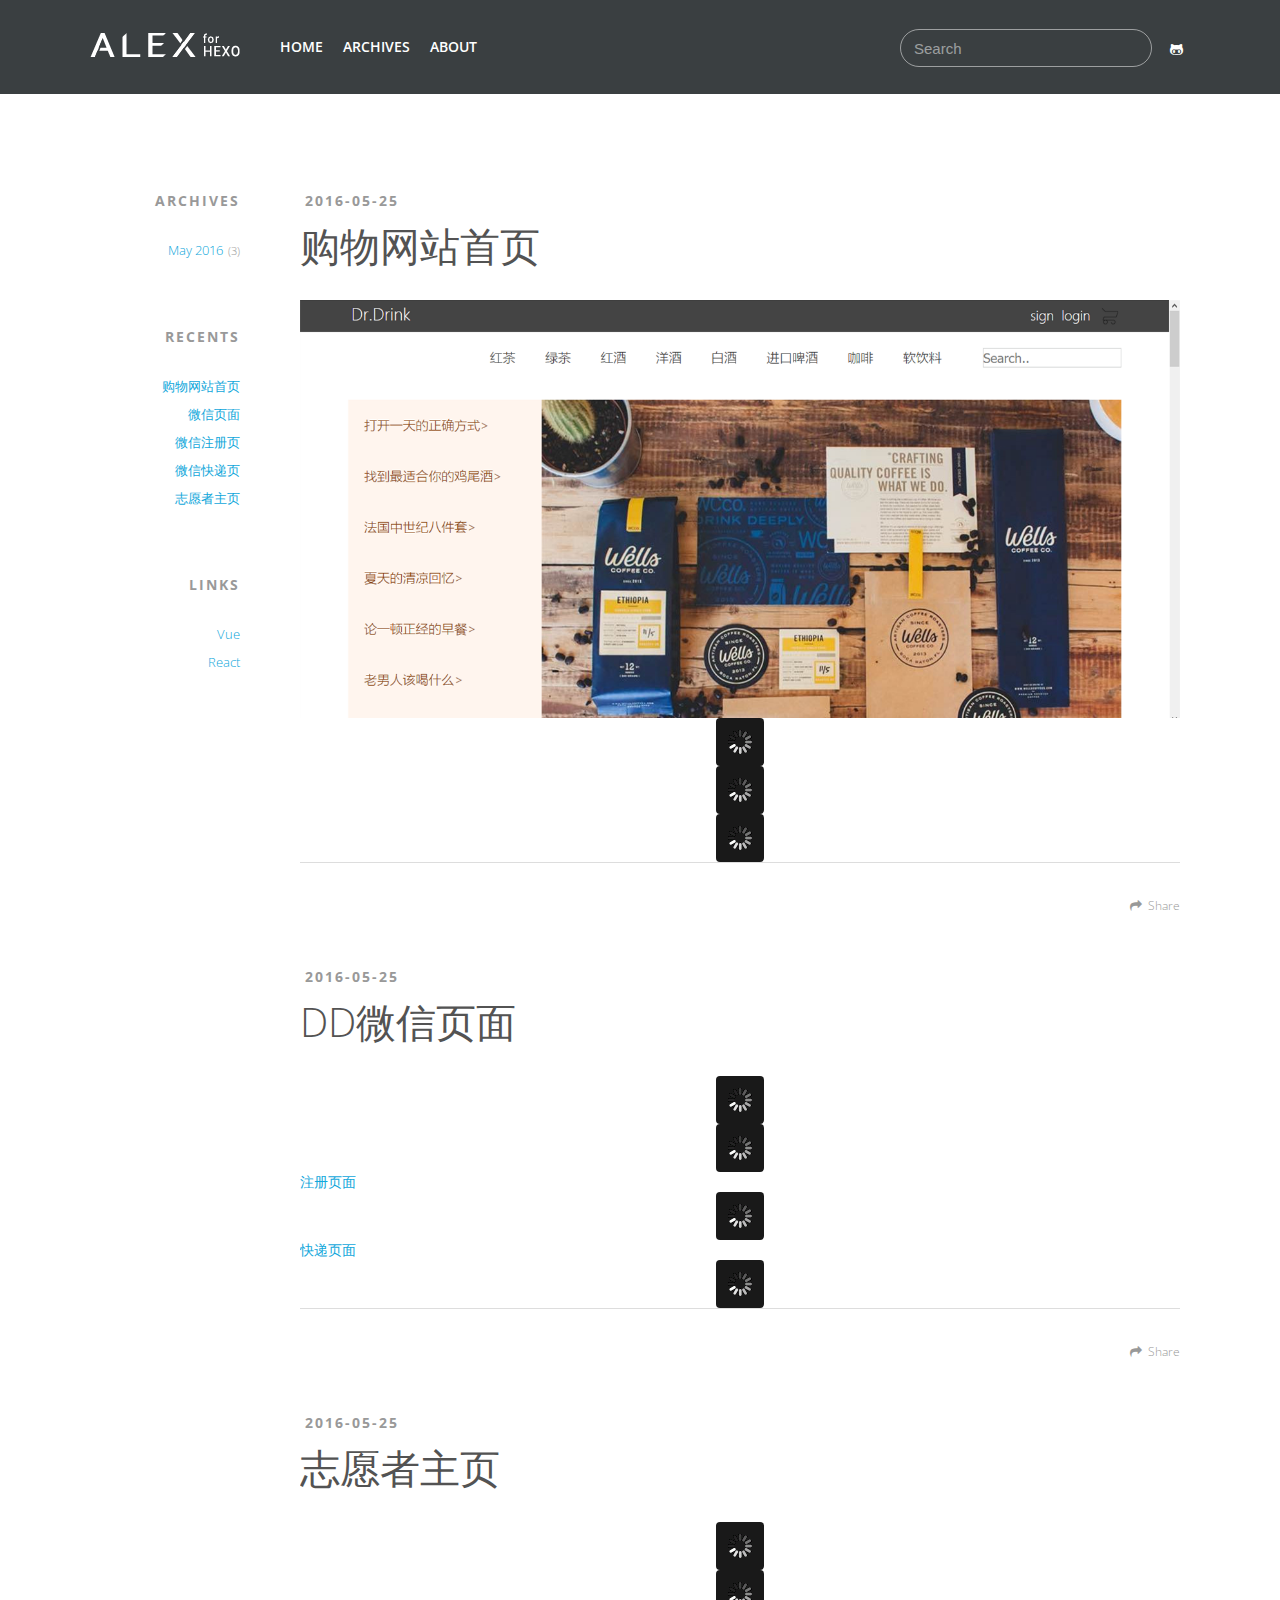
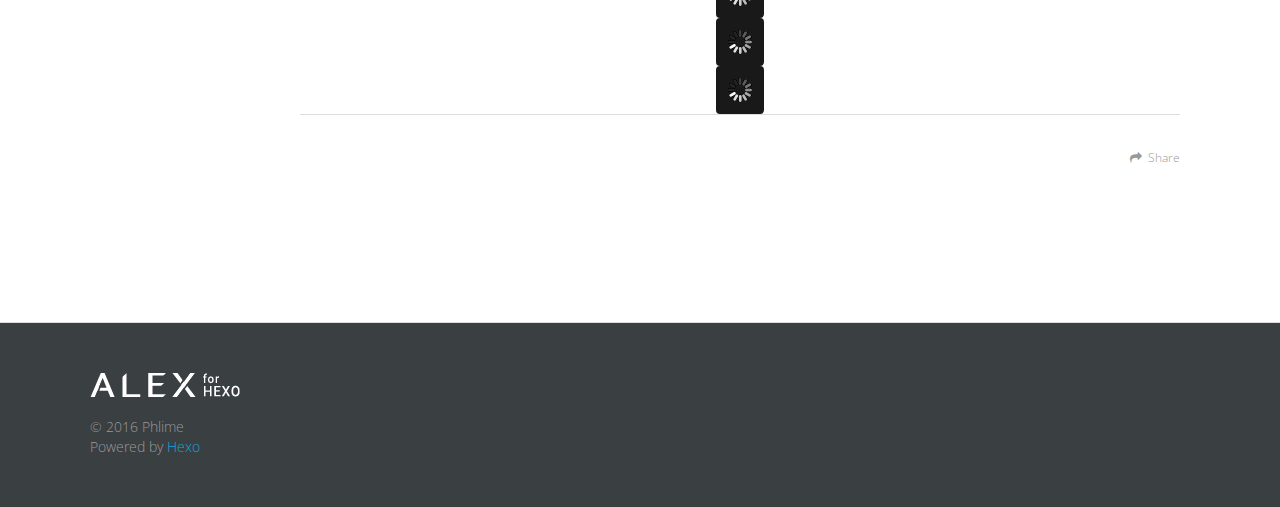
<file: index.html>
<!DOCTYPE html>
<html>
<head>
  <meta charset="utf-8">
  
  <title>Phlime陳</title>
  <meta name="viewport" content="width=device-width, initial-scale=1, maximum-scale=1">
  <meta name="description">
<meta property="og:type" content="website">
<meta property="og:title" content="Hexo">
<meta property="og:url" content="http://yoursite.com/index.html">
<meta property="og:site_name" content="Hexo">
<meta property="og:description">
<meta name="twitter:card" content="summary">
<meta name="twitter:title" content="Hexo">
<meta name="twitter:description">
  
  
    <link rel="icon" href="/favicon.png">
  
  <!-- <link href='http://fonts.googleapis.com/css?family=Open+Sans:400,600' rel='stylesheet' type='text/css'> -->
  <!-- <link href="//fonts.googleapis.com/css?family=Source+Code+Pro:400,700" rel="stylesheet" type="text/css"> -->
  <link href="//fonts.useso.com/css?family=Source+Code+Pro:400,700" rel="stylesheet" type="text/css">
  <link href='//fonts.useso.com/css?family=Open+Sans:300,600' rel='stylesheet' type='text/css'>
  <link rel="stylesheet" href="/css/style.css">
  

</head>
<body>
  <div id="container">
    <div id="wrap">
      <header id="header">
  <div id="header-outer" class="outer">
    <a href="/" class="logo">Hexo</a>
    <div id="header-inner" class="inner">
      <nav id="main-nav">
        <a id="main-nav-toggle" class="nav-icon"></a>
        
          <a class="main-nav-link" href="/">Home</a>
        
          <a class="main-nav-link" href="/archives">Archives</a>
        
          <a class="main-nav-link" href="/about/index.html">About</a>
        
      </nav>
      <nav id="sub-nav">
        <div id="search-form-wrap">
          <form action="//google.com/search" method="get" accept-charset="UTF-8" class="search-form"><input type="search" name="q" results="0" class="search-form-input" placeholder="Search"><button type="submit" class="search-form-submit">&#xF002;</button><input type="hidden" name="sitesearch" value="http://yoursite.com"></form>
        </div>
        <a id="nav-search-btn" class="nav-icon" title="Search"></a>
        
        
          <a id="nav-github-link" class="nav-icon" href="https://github.com/" title="GitHub"></a>
        
      </nav>
    </div>
  </div>
</header>
      <nav id="mobile-nav" class="off">
  
    <a href="/" class="mobile-nav-link">Home</a>
  
    <a href="/archives" class="mobile-nav-link">Archives</a>
  
    <a href="/about/index.html" class="mobile-nav-link">About</a>
  
  <div id="search-form-wrap-mobile">
    <form action="//google.com/search" method="get" accept-charset="UTF-8" class="search-form"><input type="search" name="q" results="0" class="search-form-input" placeholder="Search"><button type="submit" class="search-form-submit">&#xF002;</button><input type="hidden" name="sitesearch" value="http://yoursite.com"></form>
  </div>
</nav>
      <div class="outer">
        
          <aside id="sidebar">
  
    
  
    
  <div class="widget-wrap">
    <h3 class="widget-title">Archives</h3>
    <div class="widget">
      <ul class="archive-list"><li class="archive-list-item"><a class="archive-list-link" href="/archives/2016/05/">May 2016</a><span class="archive-list-count">3</span></li></ul>
    </div>
  </div>

  
    
  <div class="widget-wrap">
    <h3 class="widget-title">Recents</h3>
    <div class="widget">
      <ul>
        
          <li>
            <a href="1/index">购物网站首页</a>
          </li>
        
          <li>
            <a href="2/views/buy">微信页面</a>
          </li>
          <li>
            <a href="2/views/signup">微信注册页</a>
          </li>
          <li>
            <a href="2/views/order">微信快递页</a>
          </li>
          <li>
            <a href="3/index">志愿者主页</a>
          </li>
        

        
      </ul>
    </div>
  </div>

  
    
  
    
  
    
  <div class="widget-wrap">
    <h3 class="widget-title">links</h3>
    <div class="widget">
      <ul>
        
          <li>
            <a href="https://github.com/vuejs/vuejs.org">Vue</a>
          </li>
          <li>
            <a href="https://github.com/facebook/react">React</a>
          </li>
        
      </ul>
    </div>
  </div>

  
</aside>
        
        <section id="main">
  
    <article id="post-layout" class="article article-type-post" itemscope itemprop="blogPost">
  <div class="article-meta">
    <a href="/2016/05/25/layout/" class="article-date">
  <time datetime="2016-05-25T07:31:56.000Z" itemprop="datePublished">2016-05-25</time>
</a>
    
  </div>
  <div class="article-inner">
    
    
      <header class="article-header">
        
  
    <h1 itemprop="name">
      <a class="article-title" href="1/index">购物网站首页</a>
    </h1>
  

      </header>
    
    <div class="article-entry" itemprop="articleBody">
      <img src="/fancybox/img/1.png">
      <img src="/fancybox/img/2.png">
      <img src="/fancybox/img/3.png">
      <img src="/fancybox/img/4.png">
        
      
    </div>
    <footer class="article-footer">
      <a data-url="http://yoursite.com/2016/05/25/layout/" data-id="cionmcq0n0000l8i16rtr229g" class="article-share-link">Share</a>
      
      
    </footer>
  </div>
  
</article>


  
    <article id="post-Hello-Hexo" class="article article-type-post" itemscope itemprop="blogPost">
  <div class="article-meta">
    <a href="/2016/05/25/Hello-Hexo/" class="article-date">
  <time datetime="2016-05-25T07:25:39.000Z" itemprop="datePublished">2016-05-25</time>
</a>
    
  </div>
  <div class="article-inner">
    
    
      <header class="article-header">
        
  
    <h1 itemprop="name">
      <a class="article-title" href="2/views/buy">DD微信页面</a>
    </h1>
  

      </header>
    
    <div class="article-entry" itemprop="articleBody">
      <img src="/fancybox/img/01.png">
      <img src="/fancybox/img/02.png">
      <a href="2/views/signup">注册页面</a>
      <img src="/fancybox/img/03.png">
      <a href="2/views/order">快递页面</a>
      <img src="/fancybox/img/04.png">
      
        
      
    </div>
    <footer class="article-footer">
      <a data-url="http://yoursite.com/2016/05/25/Hello-Hexo/" data-id="cionmcq0y0001l8i141fr7vac" class="article-share-link">Share</a>
      
      
    </footer>
  </div>
  
</article>


  
    <article id="post-hello-world" class="article article-type-post" itemscope itemprop="blogPost">
  <div class="article-meta">
    <a href="/2016/05/25/hello-world/" class="article-date">
  <time datetime="2016-05-25T04:31:16.362Z" itemprop="datePublished">2016-05-25</time>
</a>
    
  </div>
  <div class="article-inner">
    
    
      <header class="article-header">
        
  
    <h1 itemprop="name">
      <a class="article-title" href="3/index">志愿者主页</a>
    </h1>
  

      </header>
    
    <div class="article-entry" itemprop="articleBody">
      <img src="/fancybox/img/11.png">
      <img src="/fancybox/img/12.png">
      <img src="/fancybox/img/13.png">
      <img src="/fancybox/img/14.png">
      

      
    </div>
    <footer class="article-footer">
      <a data-url="http://yoursite.com/2016/05/25/hello-world/" data-id="cionmcq1e0002l8i12eyhqtl9" class="article-share-link">Share</a>
      
      
    </footer>
  </div>
  
</article>


  

</section>
      </div>
      <footer id="footer">
  
  <div class="outer">
    <div id="footer-info" class="inner">
      <a href="/" class="logo">Hexo</a>
      &copy; 2016 Phlime<br>
      Powered by <a href="http://hexo.io/" target="_blank">Hexo</a>
    </div>
  </div>
</footer>
    </div>
    

<script src="/js/jquery.min.js"></script>
<script src="/js/jquery.scrollLoading.js"></script>


  <link rel="stylesheet" href="/fancybox/jquery.fancybox.css">
  <script src="/fancybox/jquery.fancybox.pack.js"></script>


<script src="/js/script.js"></script>

  </div>
</body>
</html>
</file>
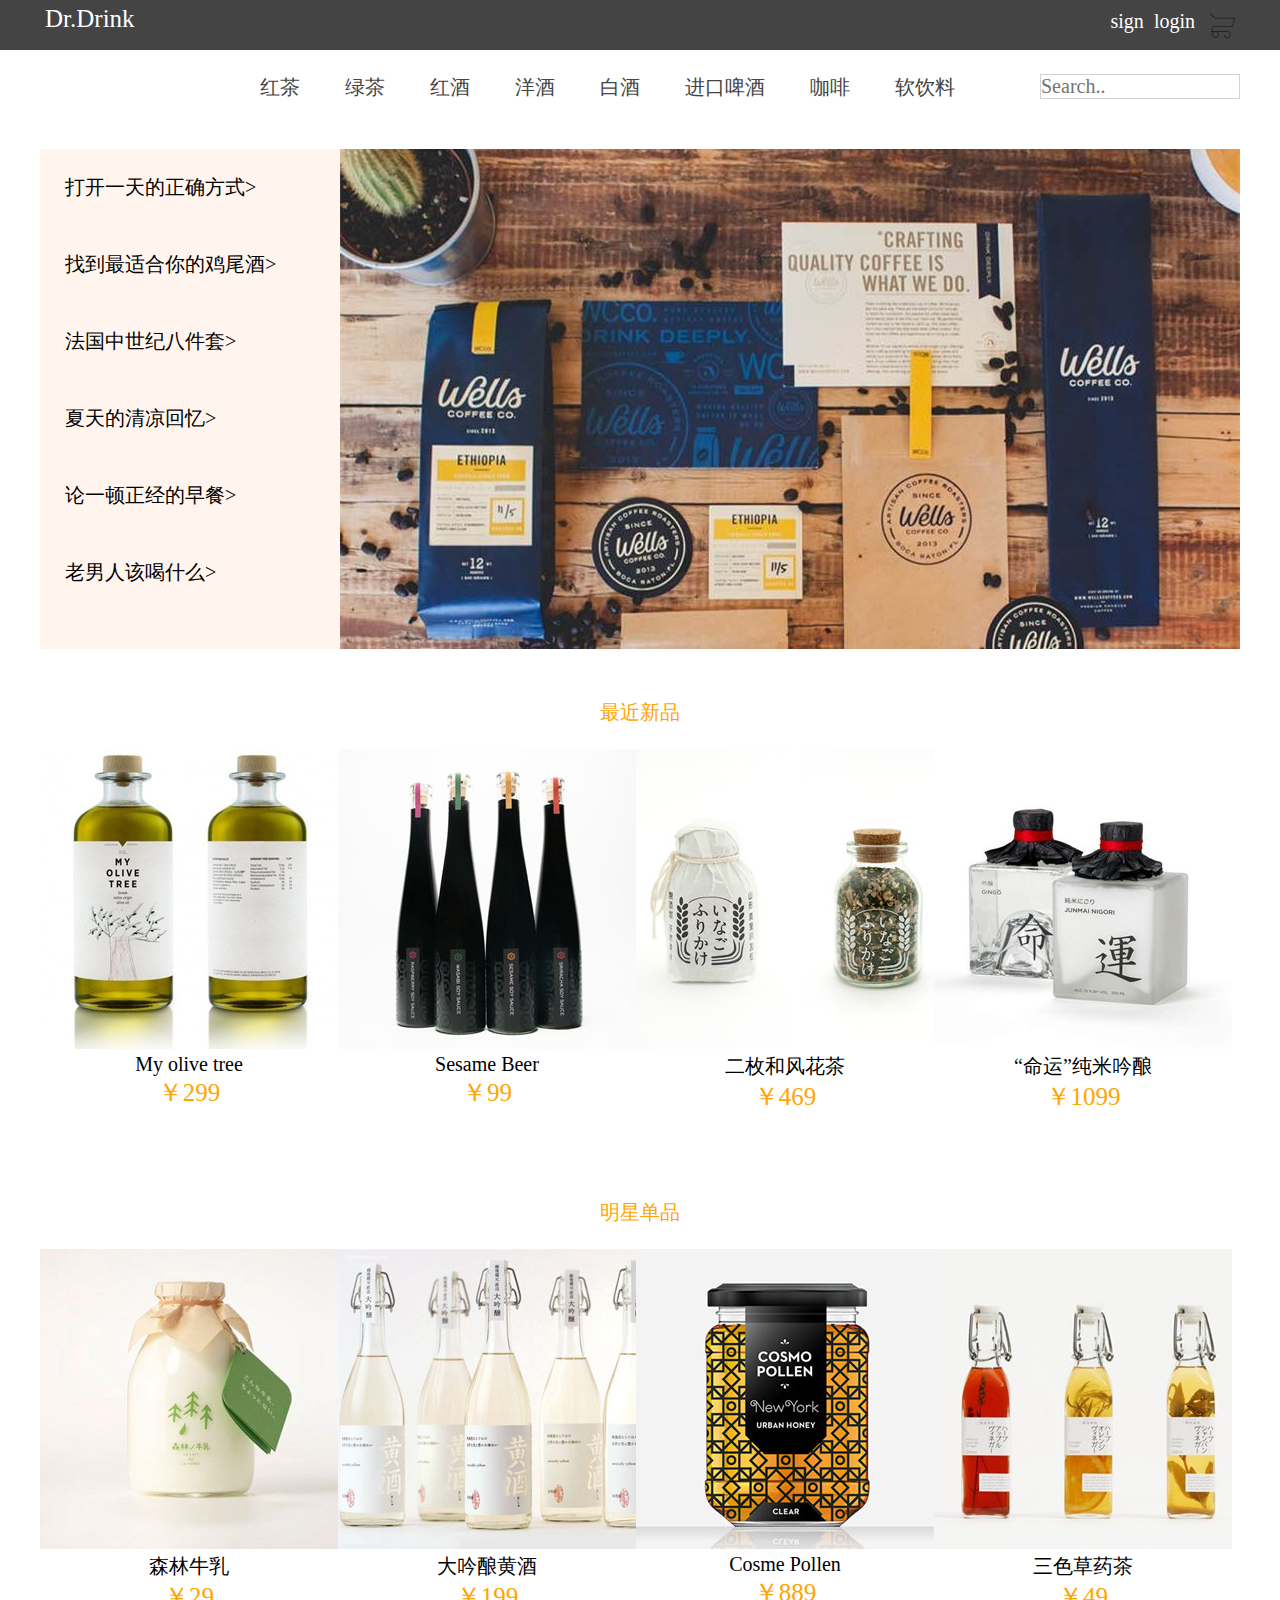
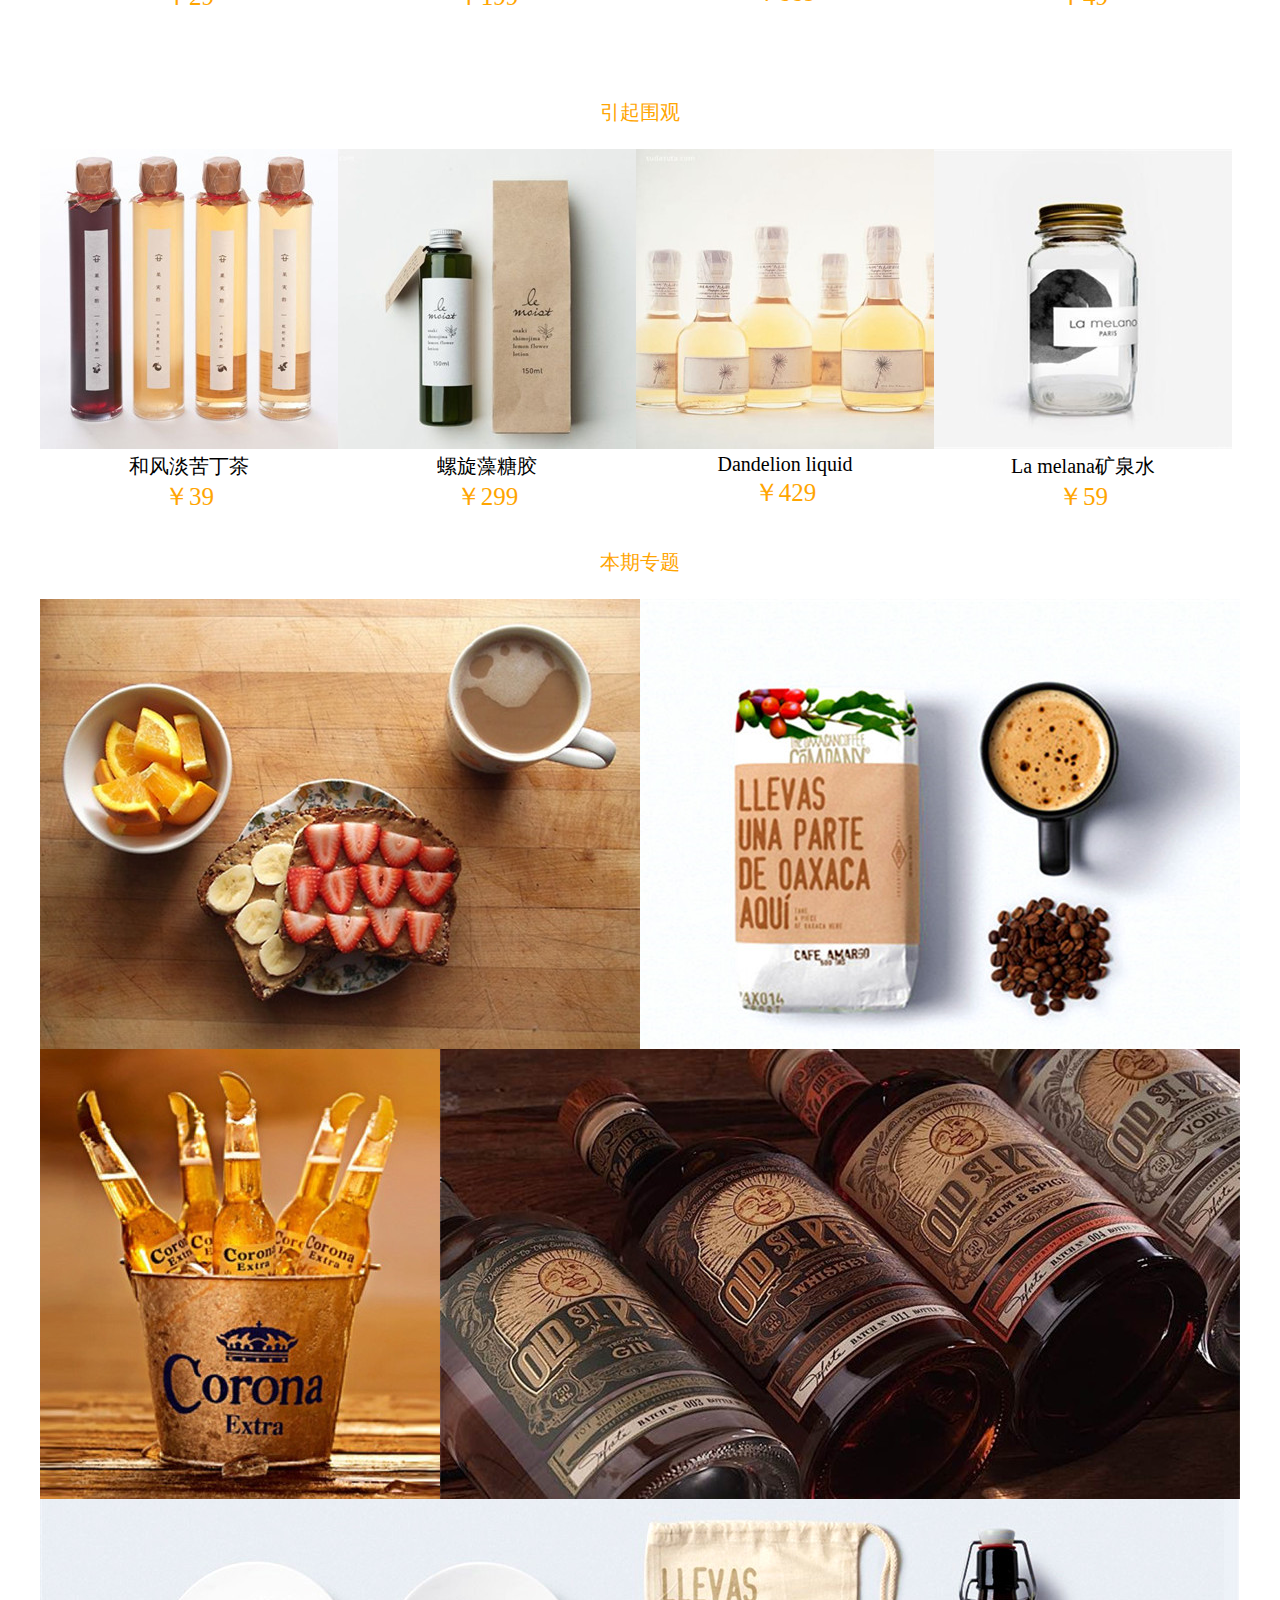
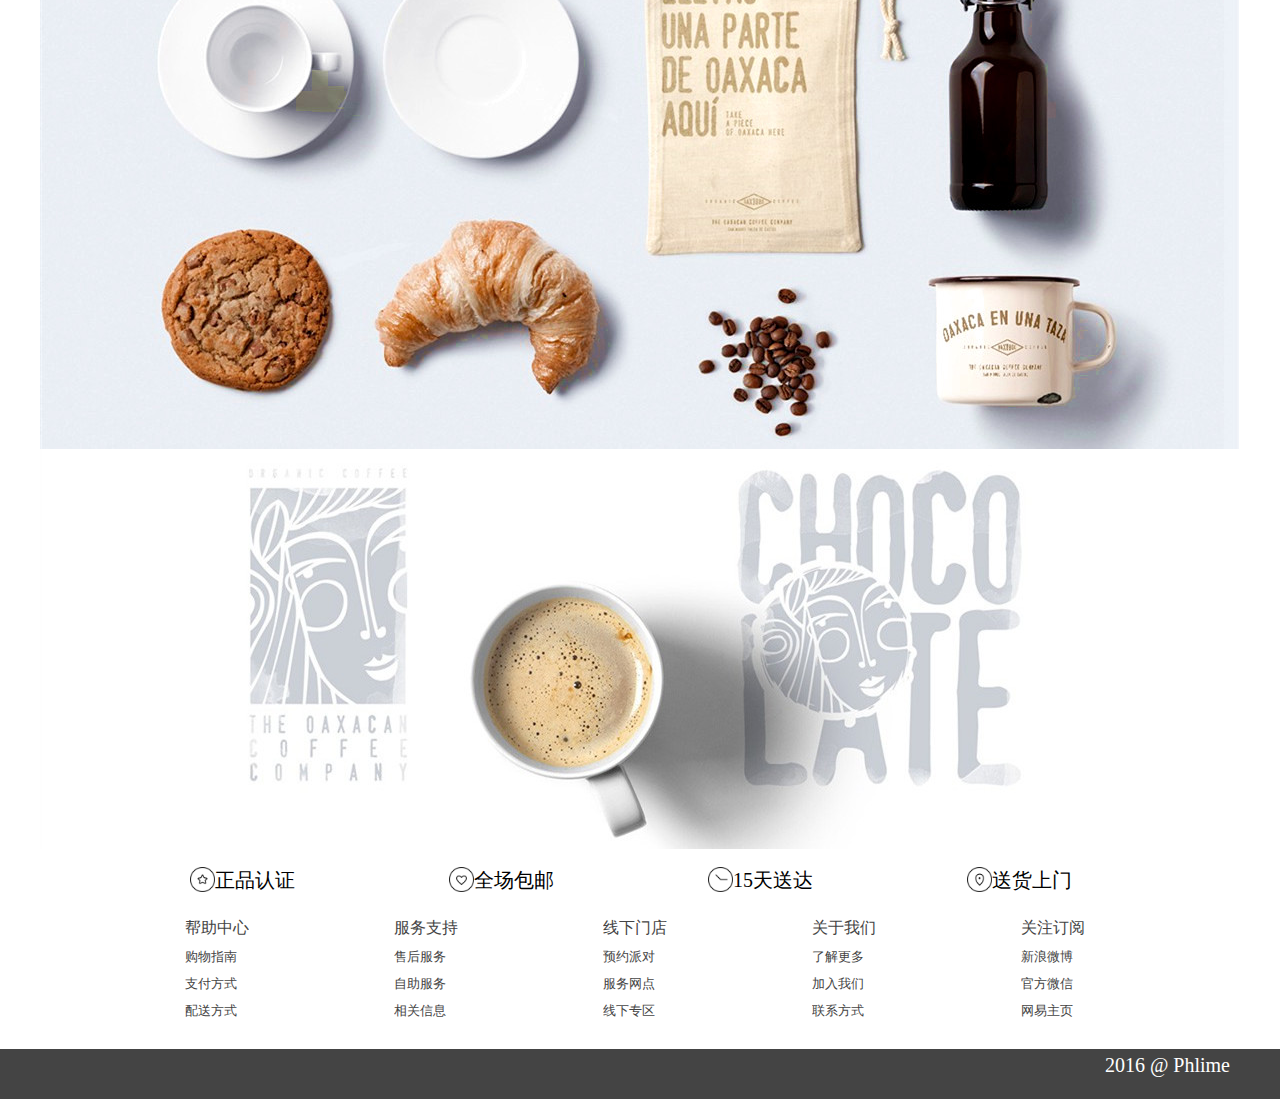
<file: 1/index.html>
<!DOCTYPE HTML>
<html>
  <head>
    <meta http-equiv="Content-Type" content="text/html; charset=utf-8" />
    <title>
    Dr.Drink
    </title>
    <meta name="viewport" content="width=device-width,initial-scale=1" />
    <link rel="stylesheet" type="text/css" href="css/test.css">
    <script src="js/jquery.js"></script>
    <script src="js/test.js"></script>
    <script src="js/jquery.sliphover.min.js"></script>
    <link rel="stylesheet" type="text/css" href="css/set1.css">

  </head>
  <body>
    <div class="bar">
      <div class="banner">
        <a href="#" id="head">Dr.Drink</a>
        <div class="guest">
          <a href="#" >sign&nbsp;</a>
          <a href="#" >login&nbsp;&nbsp;&nbsp;</a>
          <a href="#" ><img src="icon/shop.png" class="shop"></a>
        </div>
      </div>
    </div>
    
    <div class="content1">
      
      <div class="list">
        <a href="#" class="list-kind" id="test1">红茶</a>
        <a href="#" class="list-kind">绿茶</a>
        <a href="#" class="list-kind">红酒</a>
        <a href="#" class="list-kind">洋酒</a>
        <a href="#" class="list-kind">白酒</a>
        <a href="#" class="list-kind">进口啤酒</a>
        <a href="#" class="list-kind">咖啡</a>
        <a href="#" class="list-kind">软饮料</a>
        <input type="search" name="search" class="search" placeholder="Search..">
      </div>
      
      
      <div class="line1">
        <div class="line1-list">
          <ul>
            <li><div class="line1-list-li" id="l1-1"><a href="#">打开一天的正确方式></a></div> </li>
            <li><div class="line1-list-li" id="l1-2"><a href="#">找到最适合你的鸡尾酒></a></div> </li>
            <li><div class="line1-list-li" id="l1-3"><a href="#">法国中世纪八件套></a></div> </li>
            <li><div class="line1-list-li" id="l1-4"><a href="#">夏天的清凉回忆></a></div> </li>
            <li><div class="line1-list-li" id="l1-5"><a href="#">论一顿正经的早餐></a></div> </li>
            <li><div class="line1-list-li" id="l1-6"><a href="#">老男人该喝什么></a></div> </li>
          </ul>
        </div>
        <div class="line1-pic">

        <div class="grid">
          <figure class="effect-sadie">
            <img src="pic/line1-1.jpg" id="line1-pic-change"/>
            <figcaption>
              <div>
                <h2> <span></span></h2>
                <p>你确定不需要一杯现煮咖啡，来温习下昨晚欧冠的激动？</p>
              </div>
              <a href="#">View more</a>
            </figcaption>     
          </figure>
        </div>
  
        </div>
      </div>
      <div class="line2">
        <div class="line2-head" >最近新品</div>

    
        
        <div class="line2-box" class="hvr-grow-shadow">
          <a href="#" class="line2-box-pic"><img src="pic/line2-1.jpg"></a>
          <a href="#" class="line2-box-p"><p>My olive tree</p><p class="price1">￥299</p></a>
        </div>
        <div class="line2-box">
          <a href="#" class="line2-box-pic"><img src="pic/line2-2.jpg"></a>
          <a href="#" class="line2-box-p"><p>Sesame Beer</p><p class="price1">￥99</p></a>
        </div>
        <div class="line2-box">
          <a href="#" class="line2-box-pic"><img src="pic/line2-3.jpg"></a>
          <a href="#" class="line2-box-p"><p>二枚和风花茶</p><p class="price1">￥469</p></a>
        </div>
        <div class="line2-box">
          <a href="#" class="line2-box-pic"><img src="pic/line2-4.jpg"></a>
          <a href="#" class="line2-box-p"><p>“命运”纯米吟酿</p><p class="price1">￥1099</p></a>
        </div>
      </div>





      <div class="line3">
        <div class="line3-head">明星单品</div>
        <div class="line3-box">
          <a href="#" class="line3-box-pic"><img src="pic/line3-1.jpg"></a>
          <a href="#" class="line3-box-p"><p>森林牛乳</p><p class="price1">￥29</p></a>
        </div>
        <div class="line3-box">
          <a href="#" class="line3-box-pic"><img src="pic/line3-2.jpg"></a>
          <a href="#" class="line3-box-p"><p>大吟酿黄酒</p><p class="price1">￥199</p></a>
        </div>
        <div class="line3-box">
          <a href="#" class="line3-box-pic"><img src="pic/line3-3.jpg"></a>
          <a href="#" class="line3-box-p"><p>Cosme Pollen</p><p class="price1">￥889</p></a>
        </div>
        <div class="line3-box">
          <a href="#" class="line3-box-pic"><img src="pic/line3-4.jpg"></a>
          <a href="#" class="line3-box-p"><p>三色草药茶</p><p class="price1">￥49</p></a>
        </div>
      </div>
      <div class="line4">
        <div class="line4-head">引起围观</div>


        <div class="line4-box">
          <figure>
            <a href="#" class="line4-box-pic"><img src="pic/line4-1.jpg" ></a>
            <figcaption>
              <a href="#" class="line4-box-p"><p>和风淡苦丁茶</p><p class="price1">￥39</p></a>
            </figcaption>
          </figure>
        </div>


        <div class="line4-box">
          <a href="#" class="line4-box-pic"><img src="pic/line4-2.jpg"></a>
          <a href="#" class="line4-box-p"><p>螺旋藻糖胶</p><p class="price1">￥299</p></a>
        </div>
        <div class="line4-box">
          <a href="#" class="line4-box-pic"><img src="pic/line4-3.jpg"></a>
          <a href="#" class="line4-box-p"><p>Dandelion liquid</p><p class="price1">￥429</p></a>
        </div>
        <div class="line4-box">
          <a href="#" class="line4-box-pic"><img src="pic/line4-4.jpg"></a>
          <a href="#" class="line4-box-p"><p>La melana矿泉水</p><p class="price1">￥59</p></a>
        </div>
      </div>
      <div class="line5"   id="slip1" >
        <div class="line5-head">本期专题</div>

        <div class="line5-left" >
          <img src="pic/line5-left.jpg"  title="<p style='font-size: 1.2em;font-weight: 200;'>论一顿正经的早餐<br><br>上次正正经经吃完一盅两件已经是什么时候了？</p>"/>
        </div>

        <div class="line5-right">
          <img src="pic/line5-right.jpg"  title="<p style='font-size: 1.2em;font-weight: 200;'>打开一天的正确方式<br><br>你确定不需要一杯现煮咖啡，来温习下昨晚欧冠的激动？</p>"/>
          
        </div>

      </div>

      <div class="line6"  id="slip2" >
        
        <div class="line6-left">
          <img src="pic/line6-left.jpg" title="<p style='font-size: 1.2em;font-weight: 200;'>找到最适合你的鸡尾酒<br><br>离凌晨还有三个小时，Margarita还是金汤力？</p>"/>

        </div>
        <div class="line6-right">        
        <img src="pic/line6-right.jpg" title="<p style='font-size: 1.2em;font-weight: 200;'>老男人该喝什么<br><br>把酒架底下的啤酒瓶都扔到后巷去，今天我们来喝点成熟的玩意儿</p>"/>

        </div>
        </div>
      <div class="line7"  id="slip3" >
        
          <img src="pic/line7.jpg" title="<p style='font-size: 1.2em;font-weight: 200;'>法国中世纪八件套<br><br>&nbsp;&nbsp;&nbsp;&nbsp;从古时起，面包已是欧洲的主食，面条、麦片亦常见于民间；常用调味料有浓酸果汁、酒和醋，伴以白糖和蜜糖，令当时的菜式偏向酸甜。一如不少古文明，肉类同样是富人之食，而以猪肉和鸡肉最常见，牛因为有农业价值而较少入馔。当时的欧洲人亦喜好杏仁茶......</p>"/>

        </div>
      
      <div class="line8">
        <div class="line8-head"></div><br>
        <div class="line8-body">
          <div class="line8-1"><img src="icon/star.png" class="line8-icon">正品认证</div>
          <div class="line8-1"><img src="icon/heart.png" class="line8-icon">全场包邮</div>
          <div class="line8-1"><img src="icon/time.png" class="line8-icon">15天送达</div>
          <div class="line8-1"><img src="icon/place.png" class="line8-icon">送货上门</div><br>
          <div class="line8-2">
            <dt>帮助中心</dt>
            <dd>购物指南</dd>
            <dd>支付方式</dd>
            <dd>配送方式</dd>
          </div>
          <div class="line8-2">
            <dt>服务支持</dt>
            <dd>售后服务</dd>
            <dd>自助服务</dd>
            <dd>相关信息</dd>
          </div>
          <div class="line8-2">
            <dt>线下门店</dt>
            <dd>预约派对</dd>
            <dd>服务网点</dd>
            <dd>线下专区</dd>
          </div>
          <div class="line8-2">
            <dt>关于我们</dt>
            <dd>了解更多</dd>
            <dd>加入我们</dd>
            <dd>联系方式</dd>
          </div>
          <div class="line8-2">
            <dt>关注订阅</dt>
            <dd>新浪微博</dd>
            <dd>官方微信</dd>
            <dd>网易主页</dd>
          </div>
        </div>
      </div>
      
    </div>

    <div class="foot">
      <div class="foot-sign">
        <p id="foot-sign-p">2016&nbsp;@&nbsp;Phlime</p>
      </div>
    </div>



  </body>
</html>
</file>
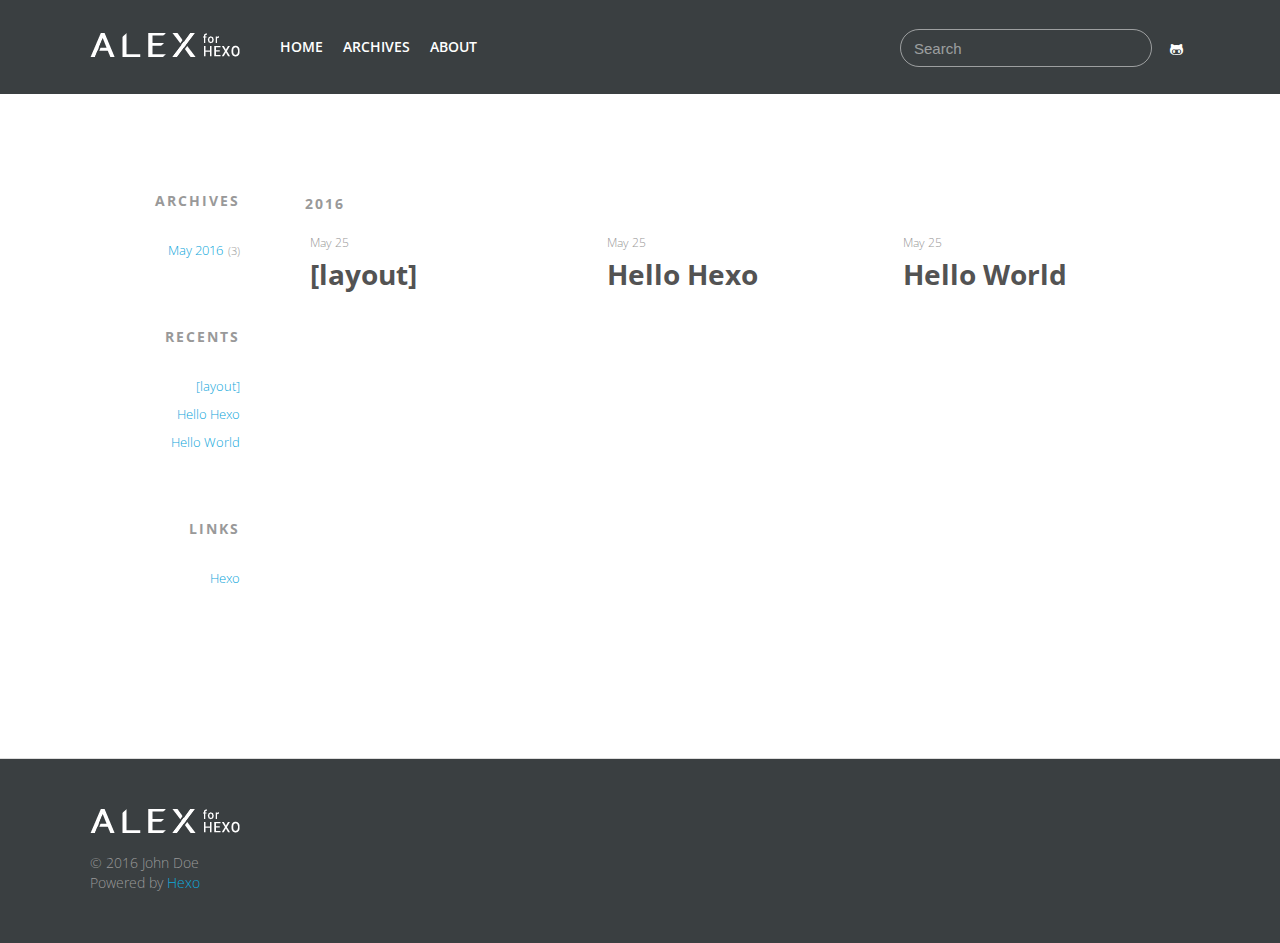
<file: archives/index.html>
<!DOCTYPE html>
<html>
<head>
  <meta charset="utf-8">
  
  <title>Archives | Hexo</title>
  <meta name="viewport" content="width=device-width, initial-scale=1, maximum-scale=1">
  <meta name="description">
<meta property="og:type" content="website">
<meta property="og:title" content="Hexo">
<meta property="og:url" content="http://yoursite.com/archives/index.html">
<meta property="og:site_name" content="Hexo">
<meta property="og:description">
<meta name="twitter:card" content="summary">
<meta name="twitter:title" content="Hexo">
<meta name="twitter:description">
  
  
    <link rel="icon" href="/favicon.png">
  
  <!-- <link href='http://fonts.googleapis.com/css?family=Open+Sans:400,600' rel='stylesheet' type='text/css'> -->
  <!-- <link href="//fonts.googleapis.com/css?family=Source+Code+Pro:400,700" rel="stylesheet" type="text/css"> -->
  <link href="//fonts.useso.com/css?family=Source+Code+Pro:400,700" rel="stylesheet" type="text/css">
  <link href='//fonts.useso.com/css?family=Open+Sans:300,600' rel='stylesheet' type='text/css'>
  <link rel="stylesheet" href="/css/style.css">
  

</head>
<body>
  <div id="container">
    <div id="wrap">
      <header id="header">
  <div id="header-outer" class="outer">
    <a href="/" class="logo">Hexo</a>
    <div id="header-inner" class="inner">
      <nav id="main-nav">
        <a id="main-nav-toggle" class="nav-icon"></a>
        
          <a class="main-nav-link" href="/">Home</a>
        
          <a class="main-nav-link" href="/archives">Archives</a>
        
          <a class="main-nav-link" href="/about/index.html">About</a>
        
      </nav>
      <nav id="sub-nav">
        <div id="search-form-wrap">
          <form action="//google.com/search" method="get" accept-charset="UTF-8" class="search-form"><input type="search" name="q" results="0" class="search-form-input" placeholder="Search"><button type="submit" class="search-form-submit">&#xF002;</button><input type="hidden" name="sitesearch" value="http://yoursite.com"></form>
        </div>
        <a id="nav-search-btn" class="nav-icon" title="Search"></a>
        
        
          <a id="nav-github-link" class="nav-icon" href="https://github.com/ppoffice/hexo-theme-alex" title="Fork me on GitHub"></a>
        
      </nav>
    </div>
  </div>
</header>
      <nav id="mobile-nav" class="off">
  
    <a href="/" class="mobile-nav-link">Home</a>
  
    <a href="/archives" class="mobile-nav-link">Archives</a>
  
    <a href="/about/index.html" class="mobile-nav-link">About</a>
  
  <div id="search-form-wrap-mobile">
    <form action="//google.com/search" method="get" accept-charset="UTF-8" class="search-form"><input type="search" name="q" results="0" class="search-form-input" placeholder="Search"><button type="submit" class="search-form-submit">&#xF002;</button><input type="hidden" name="sitesearch" value="http://yoursite.com"></form>
  </div>
</nav>
      <div class="outer">
        
          <aside id="sidebar">
  
    
  
    
  <div class="widget-wrap">
    <h3 class="widget-title">Archives</h3>
    <div class="widget">
      <ul class="archive-list"><li class="archive-list-item"><a class="archive-list-link" href="/archives/2016/05/">May 2016</a><span class="archive-list-count">3</span></li></ul>
    </div>
  </div>

  
    
  <div class="widget-wrap">
    <h3 class="widget-title">Recents</h3>
    <div class="widget">
      <ul>
        
          <li>
            <a href="/2016/05/25/layout/">[layout]</a>
          </li>
        
          <li>
            <a href="/2016/05/25/Hello-Hexo/">Hello Hexo</a>
          </li>
        
          <li>
            <a href="/2016/05/25/hello-world/">Hello World</a>
          </li>
        
      </ul>
    </div>
  </div>

  
    
  
    
  
    
  <div class="widget-wrap">
    <h3 class="widget-title">links</h3>
    <div class="widget">
      <ul>
        
          <li>
            <a href="http://hexo.io">Hexo</a>
          </li>
        
      </ul>
    </div>
  </div>

  
</aside>
        
        <section id="main">
  
  
    
    
      
      
      <section class="archives-wrap">
        <div class="archive-year-wrap">
          <a href="/archives/2016" class="archive-year">2016</a>
        </div>
        <div class="archives">
    
    <article class="archive-article archive-type-post">
  <div class="archive-article-inner">
    <header class="archive-article-header">
      <a href="/2016/05/25/layout/" class="archive-article-date">
  <time datetime="2016-05-25T07:31:56.000Z" itemprop="datePublished">May 25</time>
</a>
      
  
    <h1 itemprop="name">
      <a class="archive-article-title" href="/2016/05/25/layout/">[layout]</a>
    </h1>
  

    </header>
  </div>
</article>
  
    
    
    <article class="archive-article archive-type-post">
  <div class="archive-article-inner">
    <header class="archive-article-header">
      <a href="/2016/05/25/Hello-Hexo/" class="archive-article-date">
  <time datetime="2016-05-25T07:25:39.000Z" itemprop="datePublished">May 25</time>
</a>
      
  
    <h1 itemprop="name">
      <a class="archive-article-title" href="/2016/05/25/Hello-Hexo/">Hello Hexo</a>
    </h1>
  

    </header>
  </div>
</article>
  
    
    
    <article class="archive-article archive-type-post">
  <div class="archive-article-inner">
    <header class="archive-article-header">
      <a href="/2016/05/25/hello-world/" class="archive-article-date">
  <time datetime="2016-05-25T04:31:16.362Z" itemprop="datePublished">May 25</time>
</a>
      
  
    <h1 itemprop="name">
      <a class="archive-article-title" href="/2016/05/25/hello-world/">Hello World</a>
    </h1>
  

    </header>
  </div>
</article>
  
  
    </div></section>
  

</section>
      </div>
      <footer id="footer">
  
  <div class="outer">
    <div id="footer-info" class="inner">
      <a href="/" class="logo">Hexo</a>
      &copy; 2016 John Doe<br>
      Powered by <a href="http://hexo.io/" target="_blank">Hexo</a>
    </div>
  </div>
</footer>
    </div>
    

<script src="/js/jquery.min.js"></script>
<script src="/js/jquery.scrollLoading.js"></script>


  <link rel="stylesheet" href="/fancybox/jquery.fancybox.css">
  <script src="/fancybox/jquery.fancybox.pack.js"></script>


<script src="/js/script.js"></script>

  </div>
</body>
</html>
</file>
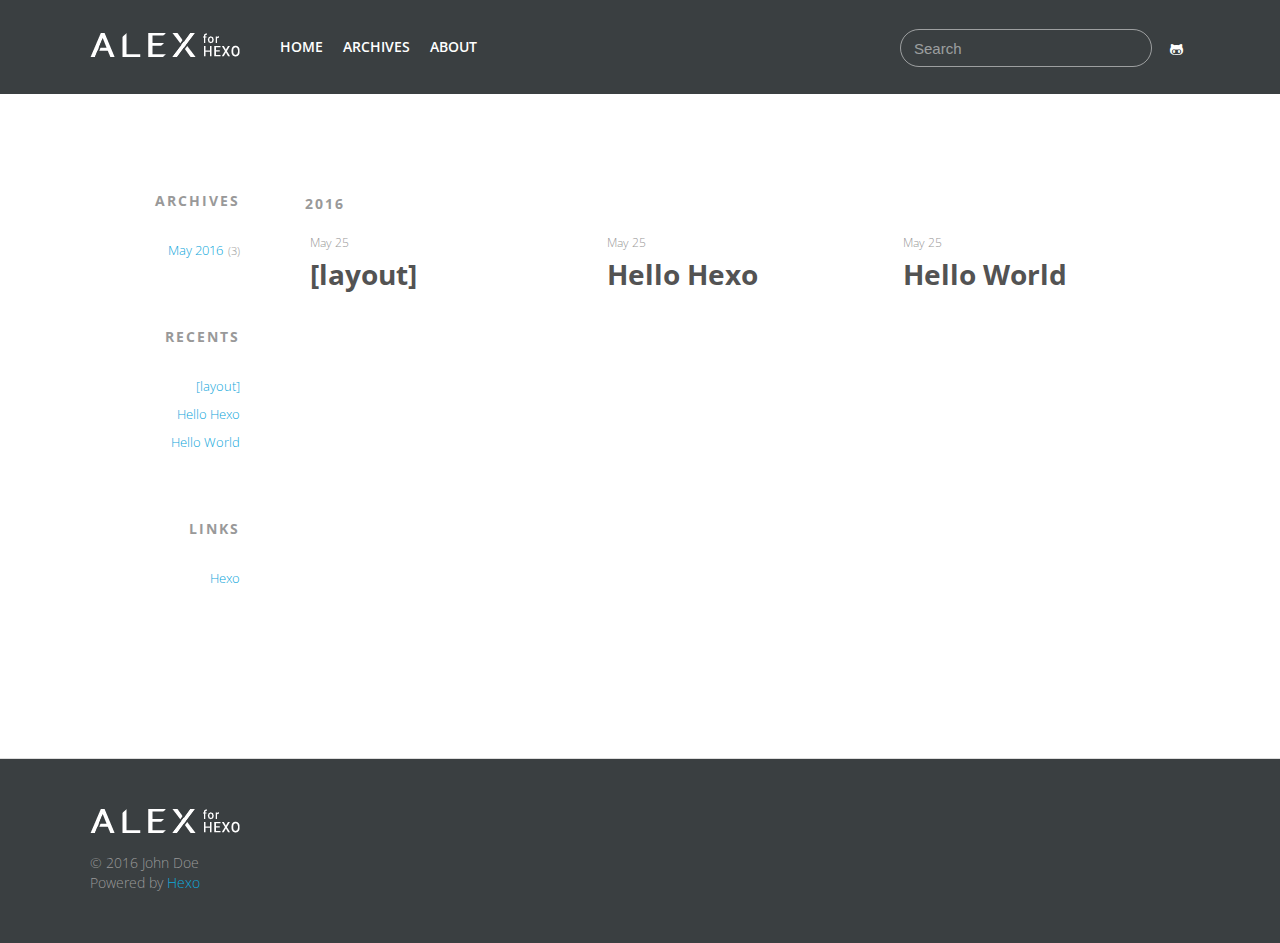
<file: archives/2016/index.html>
<!DOCTYPE html>
<html>
<head>
  <meta charset="utf-8">
  
  <title>Archives: 2016 | Hexo</title>
  <meta name="viewport" content="width=device-width, initial-scale=1, maximum-scale=1">
  <meta name="description">
<meta property="og:type" content="website">
<meta property="og:title" content="Hexo">
<meta property="og:url" content="http://yoursite.com/archives/2016/index.html">
<meta property="og:site_name" content="Hexo">
<meta property="og:description">
<meta name="twitter:card" content="summary">
<meta name="twitter:title" content="Hexo">
<meta name="twitter:description">
  
  
    <link rel="icon" href="/favicon.png">
  
  <!-- <link href='http://fonts.googleapis.com/css?family=Open+Sans:400,600' rel='stylesheet' type='text/css'> -->
  <!-- <link href="//fonts.googleapis.com/css?family=Source+Code+Pro:400,700" rel="stylesheet" type="text/css"> -->
  <link href="//fonts.useso.com/css?family=Source+Code+Pro:400,700" rel="stylesheet" type="text/css">
  <link href='//fonts.useso.com/css?family=Open+Sans:300,600' rel='stylesheet' type='text/css'>
  <link rel="stylesheet" href="/css/style.css">
  

</head>
<body>
  <div id="container">
    <div id="wrap">
      <header id="header">
  <div id="header-outer" class="outer">
    <a href="/" class="logo">Hexo</a>
    <div id="header-inner" class="inner">
      <nav id="main-nav">
        <a id="main-nav-toggle" class="nav-icon"></a>
        
          <a class="main-nav-link" href="/">Home</a>
        
          <a class="main-nav-link" href="/archives">Archives</a>
        
          <a class="main-nav-link" href="/about/index.html">About</a>
        
      </nav>
      <nav id="sub-nav">
        <div id="search-form-wrap">
          <form action="//google.com/search" method="get" accept-charset="UTF-8" class="search-form"><input type="search" name="q" results="0" class="search-form-input" placeholder="Search"><button type="submit" class="search-form-submit">&#xF002;</button><input type="hidden" name="sitesearch" value="http://yoursite.com"></form>
        </div>
        <a id="nav-search-btn" class="nav-icon" title="Search"></a>
        
        
          <a id="nav-github-link" class="nav-icon" href="https://github.com/ppoffice/hexo-theme-alex" title="Fork me on GitHub"></a>
        
      </nav>
    </div>
  </div>
</header>
      <nav id="mobile-nav" class="off">
  
    <a href="/" class="mobile-nav-link">Home</a>
  
    <a href="/archives" class="mobile-nav-link">Archives</a>
  
    <a href="/about/index.html" class="mobile-nav-link">About</a>
  
  <div id="search-form-wrap-mobile">
    <form action="//google.com/search" method="get" accept-charset="UTF-8" class="search-form"><input type="search" name="q" results="0" class="search-form-input" placeholder="Search"><button type="submit" class="search-form-submit">&#xF002;</button><input type="hidden" name="sitesearch" value="http://yoursite.com"></form>
  </div>
</nav>
      <div class="outer">
        
          <aside id="sidebar">
  
    
  
    
  <div class="widget-wrap">
    <h3 class="widget-title">Archives</h3>
    <div class="widget">
      <ul class="archive-list"><li class="archive-list-item"><a class="archive-list-link" href="/archives/2016/05/">May 2016</a><span class="archive-list-count">3</span></li></ul>
    </div>
  </div>

  
    
  <div class="widget-wrap">
    <h3 class="widget-title">Recents</h3>
    <div class="widget">
      <ul>
        
          <li>
            <a href="/2016/05/25/layout/">[layout]</a>
          </li>
        
          <li>
            <a href="/2016/05/25/Hello-Hexo/">Hello Hexo</a>
          </li>
        
          <li>
            <a href="/2016/05/25/hello-world/">Hello World</a>
          </li>
        
      </ul>
    </div>
  </div>

  
    
  
    
  
    
  <div class="widget-wrap">
    <h3 class="widget-title">links</h3>
    <div class="widget">
      <ul>
        
          <li>
            <a href="http://hexo.io">Hexo</a>
          </li>
        
      </ul>
    </div>
  </div>

  
</aside>
        
        <section id="main">
  
  
    
    
      
      
      <section class="archives-wrap">
        <div class="archive-year-wrap">
          <a href="/archives/2016" class="archive-year">2016</a>
        </div>
        <div class="archives">
    
    <article class="archive-article archive-type-post">
  <div class="archive-article-inner">
    <header class="archive-article-header">
      <a href="/2016/05/25/layout/" class="archive-article-date">
  <time datetime="2016-05-25T07:31:56.000Z" itemprop="datePublished">May 25</time>
</a>
      
  
    <h1 itemprop="name">
      <a class="archive-article-title" href="/2016/05/25/layout/">[layout]</a>
    </h1>
  

    </header>
  </div>
</article>
  
    
    
    <article class="archive-article archive-type-post">
  <div class="archive-article-inner">
    <header class="archive-article-header">
      <a href="/2016/05/25/Hello-Hexo/" class="archive-article-date">
  <time datetime="2016-05-25T07:25:39.000Z" itemprop="datePublished">May 25</time>
</a>
      
  
    <h1 itemprop="name">
      <a class="archive-article-title" href="/2016/05/25/Hello-Hexo/">Hello Hexo</a>
    </h1>
  

    </header>
  </div>
</article>
  
    
    
    <article class="archive-article archive-type-post">
  <div class="archive-article-inner">
    <header class="archive-article-header">
      <a href="/2016/05/25/hello-world/" class="archive-article-date">
  <time datetime="2016-05-25T04:31:16.362Z" itemprop="datePublished">May 25</time>
</a>
      
  
    <h1 itemprop="name">
      <a class="archive-article-title" href="/2016/05/25/hello-world/">Hello World</a>
    </h1>
  

    </header>
  </div>
</article>
  
  
    </div></section>
  

</section>
      </div>
      <footer id="footer">
  
  <div class="outer">
    <div id="footer-info" class="inner">
      <a href="/" class="logo">Hexo</a>
      &copy; 2016 John Doe<br>
      Powered by <a href="http://hexo.io/" target="_blank">Hexo</a>
    </div>
  </div>
</footer>
    </div>
    

<script src="/js/jquery.min.js"></script>
<script src="/js/jquery.scrollLoading.js"></script>


  <link rel="stylesheet" href="/fancybox/jquery.fancybox.css">
  <script src="/fancybox/jquery.fancybox.pack.js"></script>


<script src="/js/script.js"></script>

  </div>
</body>
</html>
</file>
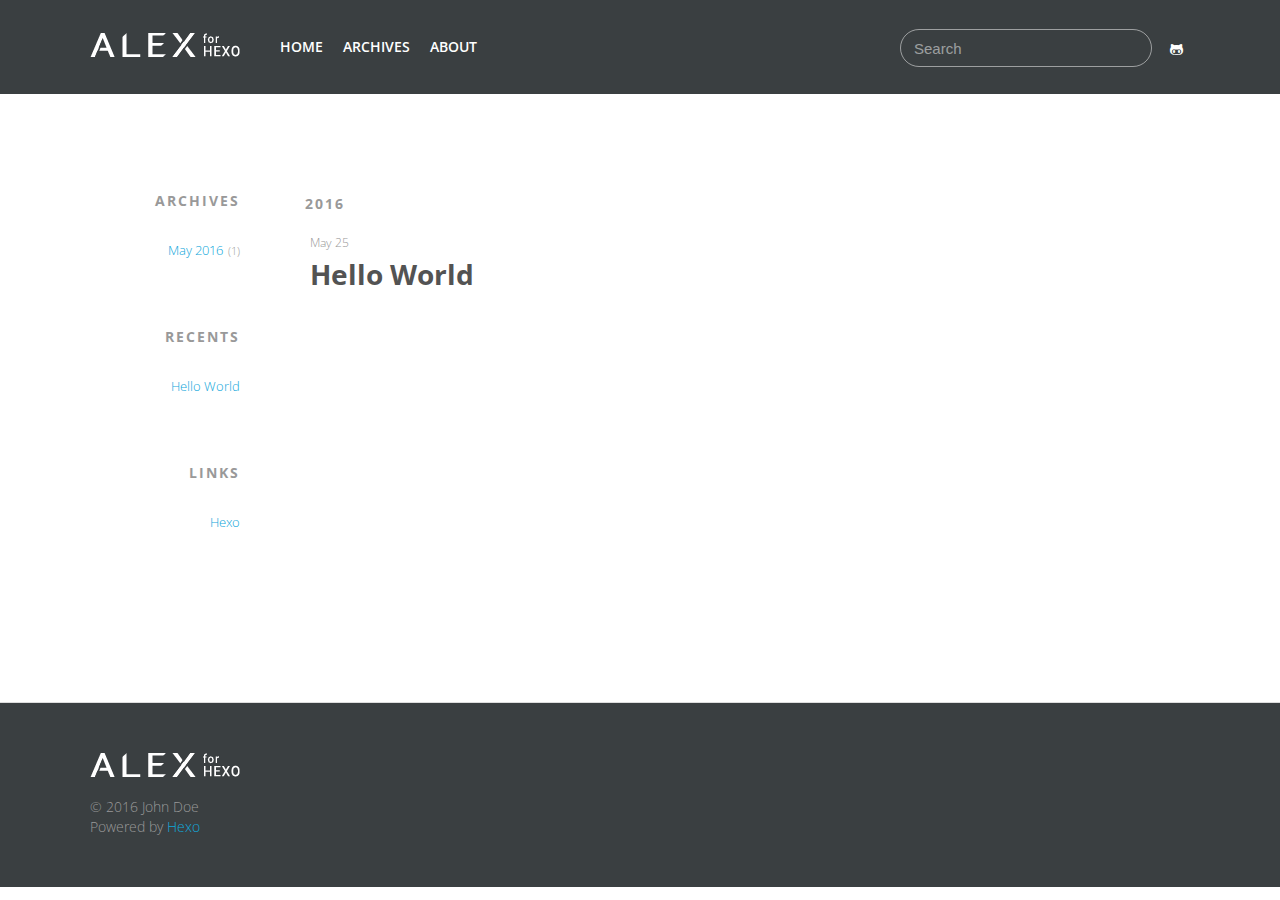
<file: archives/2016/05/index.html>
<!DOCTYPE html>
<html>
<head>
  <meta charset="utf-8">
  
  <title>Archives: 2016/5 | Hexo</title>
  <meta name="viewport" content="width=device-width, initial-scale=1, maximum-scale=1">
  <meta name="description">
<meta property="og:type" content="website">
<meta property="og:title" content="Hexo">
<meta property="og:url" content="http://yoursite.com/archives/2016/05/index.html">
<meta property="og:site_name" content="Hexo">
<meta property="og:description">
<meta name="twitter:card" content="summary">
<meta name="twitter:title" content="Hexo">
<meta name="twitter:description">
  
  
    <link rel="icon" href="/favicon.png">
  
  <!-- <link href='http://fonts.googleapis.com/css?family=Open+Sans:400,600' rel='stylesheet' type='text/css'> -->
  <!-- <link href="//fonts.googleapis.com/css?family=Source+Code+Pro:400,700" rel="stylesheet" type="text/css"> -->
  <link href="//fonts.useso.com/css?family=Source+Code+Pro:400,700" rel="stylesheet" type="text/css">
  <link href='//fonts.useso.com/css?family=Open+Sans:300,600' rel='stylesheet' type='text/css'>
  <link rel="stylesheet" href="/css/style.css">
  

</head>
<body>
  <div id="container">
    <div id="wrap">
      <header id="header">
  <div id="header-outer" class="outer">
    <a href="/" class="logo">Hexo</a>
    <div id="header-inner" class="inner">
      <nav id="main-nav">
        <a id="main-nav-toggle" class="nav-icon"></a>
        
          <a class="main-nav-link" href="/">Home</a>
        
          <a class="main-nav-link" href="/archives">Archives</a>
        
          <a class="main-nav-link" href="/about/index.html">About</a>
        
      </nav>
      <nav id="sub-nav">
        <div id="search-form-wrap">
          <form action="//google.com/search" method="get" accept-charset="UTF-8" class="search-form"><input type="search" name="q" results="0" class="search-form-input" placeholder="Search"><button type="submit" class="search-form-submit">&#xF002;</button><input type="hidden" name="sitesearch" value="http://yoursite.com"></form>
        </div>
        <a id="nav-search-btn" class="nav-icon" title="Search"></a>
        
        
          <a id="nav-github-link" class="nav-icon" href="https://github.com/ppoffice/hexo-theme-alex" title="Fork me on GitHub"></a>
        
      </nav>
    </div>
  </div>
</header>
      <nav id="mobile-nav" class="off">
  
    <a href="/" class="mobile-nav-link">Home</a>
  
    <a href="/archives" class="mobile-nav-link">Archives</a>
  
    <a href="/about/index.html" class="mobile-nav-link">About</a>
  
  <div id="search-form-wrap-mobile">
    <form action="//google.com/search" method="get" accept-charset="UTF-8" class="search-form"><input type="search" name="q" results="0" class="search-form-input" placeholder="Search"><button type="submit" class="search-form-submit">&#xF002;</button><input type="hidden" name="sitesearch" value="http://yoursite.com"></form>
  </div>
</nav>
      <div class="outer">
        
          <aside id="sidebar">
  
    
  
    
  <div class="widget-wrap">
    <h3 class="widget-title">Archives</h3>
    <div class="widget">
      <ul class="archive-list"><li class="archive-list-item"><a class="archive-list-link" href="/archives/2016/05/">May 2016</a><span class="archive-list-count">1</span></li></ul>
    </div>
  </div>

  
    
  <div class="widget-wrap">
    <h3 class="widget-title">Recents</h3>
    <div class="widget">
      <ul>
        
          <li>
            <a href="/2016/05/25/hello-world/">Hello World</a>
          </li>
        
      </ul>
    </div>
  </div>

  
    
  
    
  
    
  <div class="widget-wrap">
    <h3 class="widget-title">links</h3>
    <div class="widget">
      <ul>
        
          <li>
            <a href="http://hexo.io">Hexo</a>
          </li>
        
      </ul>
    </div>
  </div>

  
</aside>
        
        <section id="main">
  
  
    
    
      
      
      <section class="archives-wrap">
        <div class="archive-year-wrap">
          <a href="/archives/2016" class="archive-year">2016</a>
        </div>
        <div class="archives">
    
    <article class="archive-article archive-type-post">
  <div class="archive-article-inner">
    <header class="archive-article-header">
      <a href="/2016/05/25/hello-world/" class="archive-article-date">
  <time datetime="2016-05-25T04:31:16.362Z" itemprop="datePublished">May 25</time>
</a>
      
  
    <h1 itemprop="name">
      <a class="archive-article-title" href="/2016/05/25/hello-world/">Hello World</a>
    </h1>
  

    </header>
  </div>
</article>
  
  
    </div></section>
  

</section>
      </div>
      <footer id="footer">
  
  <div class="outer">
    <div id="footer-info" class="inner">
      <a href="/" class="logo">Hexo</a>
      &copy; 2016 John Doe<br>
      Powered by <a href="http://hexo.io/" target="_blank">Hexo</a>
    </div>
  </div>
</footer>
    </div>
    

<script src="/js/jquery.min.js"></script>
<script src="/js/jquery.scrollLoading.js"></script>


  <link rel="stylesheet" href="/fancybox/jquery.fancybox.css">
  <script src="/fancybox/jquery.fancybox.pack.js"></script>


<script src="/js/script.js"></script>

  </div>
</body>
</html>
</file>
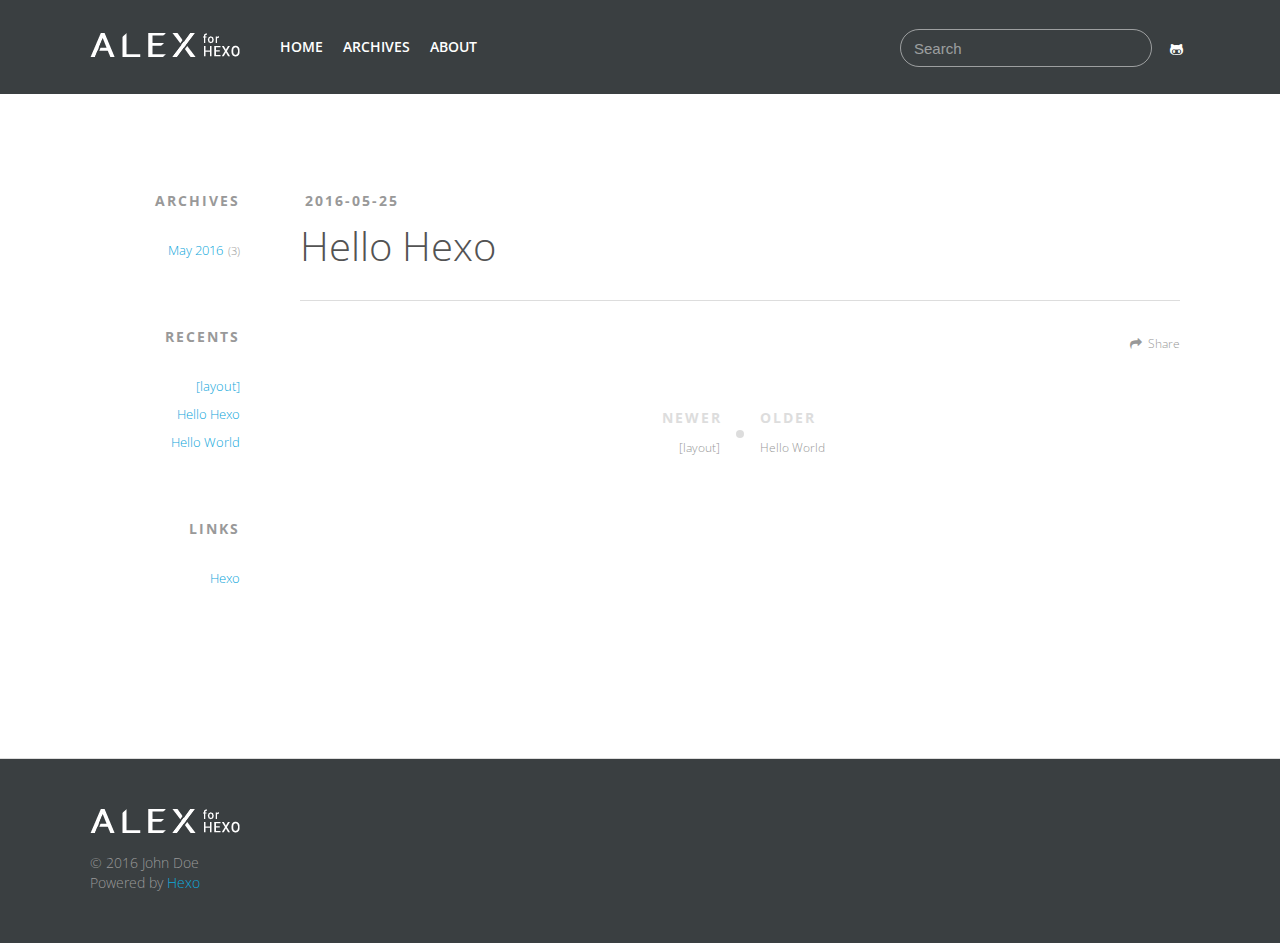
<file: 2016/05/25/Hello-Hexo/index.html>
<!DOCTYPE html>
<html>
<head>
  <meta charset="utf-8">
  
  <title>Hello Hexo | Hexo</title>
  <meta name="viewport" content="width=device-width, initial-scale=1, maximum-scale=1">
  <meta name="description">
<meta property="og:type" content="article">
<meta property="og:title" content="Hello Hexo">
<meta property="og:url" content="http://yoursite.com/2016/05/25/Hello-Hexo/index.html">
<meta property="og:site_name" content="Hexo">
<meta property="og:description">
<meta property="og:updated_time" content="2016-05-25T07:25:39.176Z">
<meta name="twitter:card" content="summary">
<meta name="twitter:title" content="Hello Hexo">
<meta name="twitter:description">
  
  
    <link rel="icon" href="/favicon.png">
  
  <!-- <link href='http://fonts.googleapis.com/css?family=Open+Sans:400,600' rel='stylesheet' type='text/css'> -->
  <!-- <link href="//fonts.googleapis.com/css?family=Source+Code+Pro:400,700" rel="stylesheet" type="text/css"> -->
  <link href="//fonts.useso.com/css?family=Source+Code+Pro:400,700" rel="stylesheet" type="text/css">
  <link href='//fonts.useso.com/css?family=Open+Sans:300,600' rel='stylesheet' type='text/css'>
  <link rel="stylesheet" href="/css/style.css">
  

</head>
<body>
  <div id="container">
    <div id="wrap">
      <header id="header">
  <div id="header-outer" class="outer">
    <a href="/" class="logo">Hexo</a>
    <div id="header-inner" class="inner">
      <nav id="main-nav">
        <a id="main-nav-toggle" class="nav-icon"></a>
        
          <a class="main-nav-link" href="/">Home</a>
        
          <a class="main-nav-link" href="/archives">Archives</a>
        
          <a class="main-nav-link" href="/about/index.html">About</a>
        
      </nav>
      <nav id="sub-nav">
        <div id="search-form-wrap">
          <form action="//google.com/search" method="get" accept-charset="UTF-8" class="search-form"><input type="search" name="q" results="0" class="search-form-input" placeholder="Search"><button type="submit" class="search-form-submit">&#xF002;</button><input type="hidden" name="sitesearch" value="http://yoursite.com"></form>
        </div>
        <a id="nav-search-btn" class="nav-icon" title="Search"></a>
        
        
          <a id="nav-github-link" class="nav-icon" href="https://github.com/ppoffice/hexo-theme-alex" title="Fork me on GitHub"></a>
        
      </nav>
    </div>
  </div>
</header>
      <nav id="mobile-nav" class="off">
  
    <a href="/" class="mobile-nav-link">Home</a>
  
    <a href="/archives" class="mobile-nav-link">Archives</a>
  
    <a href="/about/index.html" class="mobile-nav-link">About</a>
  
  <div id="search-form-wrap-mobile">
    <form action="//google.com/search" method="get" accept-charset="UTF-8" class="search-form"><input type="search" name="q" results="0" class="search-form-input" placeholder="Search"><button type="submit" class="search-form-submit">&#xF002;</button><input type="hidden" name="sitesearch" value="http://yoursite.com"></form>
  </div>
</nav>
      <div class="outer">
        
          <aside id="sidebar">
  
    
  
    
  <div class="widget-wrap">
    <h3 class="widget-title">Archives</h3>
    <div class="widget">
      <ul class="archive-list"><li class="archive-list-item"><a class="archive-list-link" href="/archives/2016/05/">May 2016</a><span class="archive-list-count">3</span></li></ul>
    </div>
  </div>

  
    
  <div class="widget-wrap">
    <h3 class="widget-title">Recents</h3>
    <div class="widget">
      <ul>
        
          <li>
            <a href="/2016/05/25/layout/">[layout]</a>
          </li>
        
          <li>
            <a href="/2016/05/25/Hello-Hexo/">Hello Hexo</a>
          </li>
        
          <li>
            <a href="/2016/05/25/hello-world/">Hello World</a>
          </li>
        
      </ul>
    </div>
  </div>

  
    
  
    
  
    
  <div class="widget-wrap">
    <h3 class="widget-title">links</h3>
    <div class="widget">
      <ul>
        
          <li>
            <a href="http://hexo.io">Hexo</a>
          </li>
        
      </ul>
    </div>
  </div>

  
</aside>
        
        <section id="main"><article id="post-Hello-Hexo" class="article article-type-post" itemscope itemprop="blogPost">
  <div class="article-meta">
    <a href="/2016/05/25/Hello-Hexo/" class="article-date">
  <time datetime="2016-05-25T07:25:39.000Z" itemprop="datePublished">2016-05-25</time>
</a>
    
  </div>
  <div class="article-inner">
    
    
      <header class="article-header">
        
  
    <h1 class="article-title" itemprop="name">
      Hello Hexo
    </h1>
  

      </header>
    
    <div class="article-entry" itemprop="articleBody">
      
        
      
    </div>
    <footer class="article-footer">
      <a data-url="http://yoursite.com/2016/05/25/Hello-Hexo/" data-id="cionmcq0y0001l8i141fr7vac" class="article-share-link">Share</a>
      
      
    </footer>
  </div>
  
    
<nav id="article-nav">
  
    <a href="/2016/05/25/layout/" id="article-nav-newer" class="article-nav-link-wrap">
      <strong class="article-nav-caption">Newer</strong>
      <div class="article-nav-title">
        
          [layout]
        
      </div>
    </a>
  
  
    <a href="/2016/05/25/hello-world/" id="article-nav-older" class="article-nav-link-wrap">
      <strong class="article-nav-caption">Older</strong>
      <div class="article-nav-title">Hello World</div>
    </a>
  
</nav>

  
</article>

</section>
      </div>
      <footer id="footer">
  
  <div class="outer">
    <div id="footer-info" class="inner">
      <a href="/" class="logo">Hexo</a>
      &copy; 2016 John Doe<br>
      Powered by <a href="http://hexo.io/" target="_blank">Hexo</a>
    </div>
  </div>
</footer>
    </div>
    

<script src="/js/jquery.min.js"></script>
<script src="/js/jquery.scrollLoading.js"></script>


  <link rel="stylesheet" href="/fancybox/jquery.fancybox.css">
  <script src="/fancybox/jquery.fancybox.pack.js"></script>


<script src="/js/script.js"></script>

  </div>
</body>
</html>
</file>
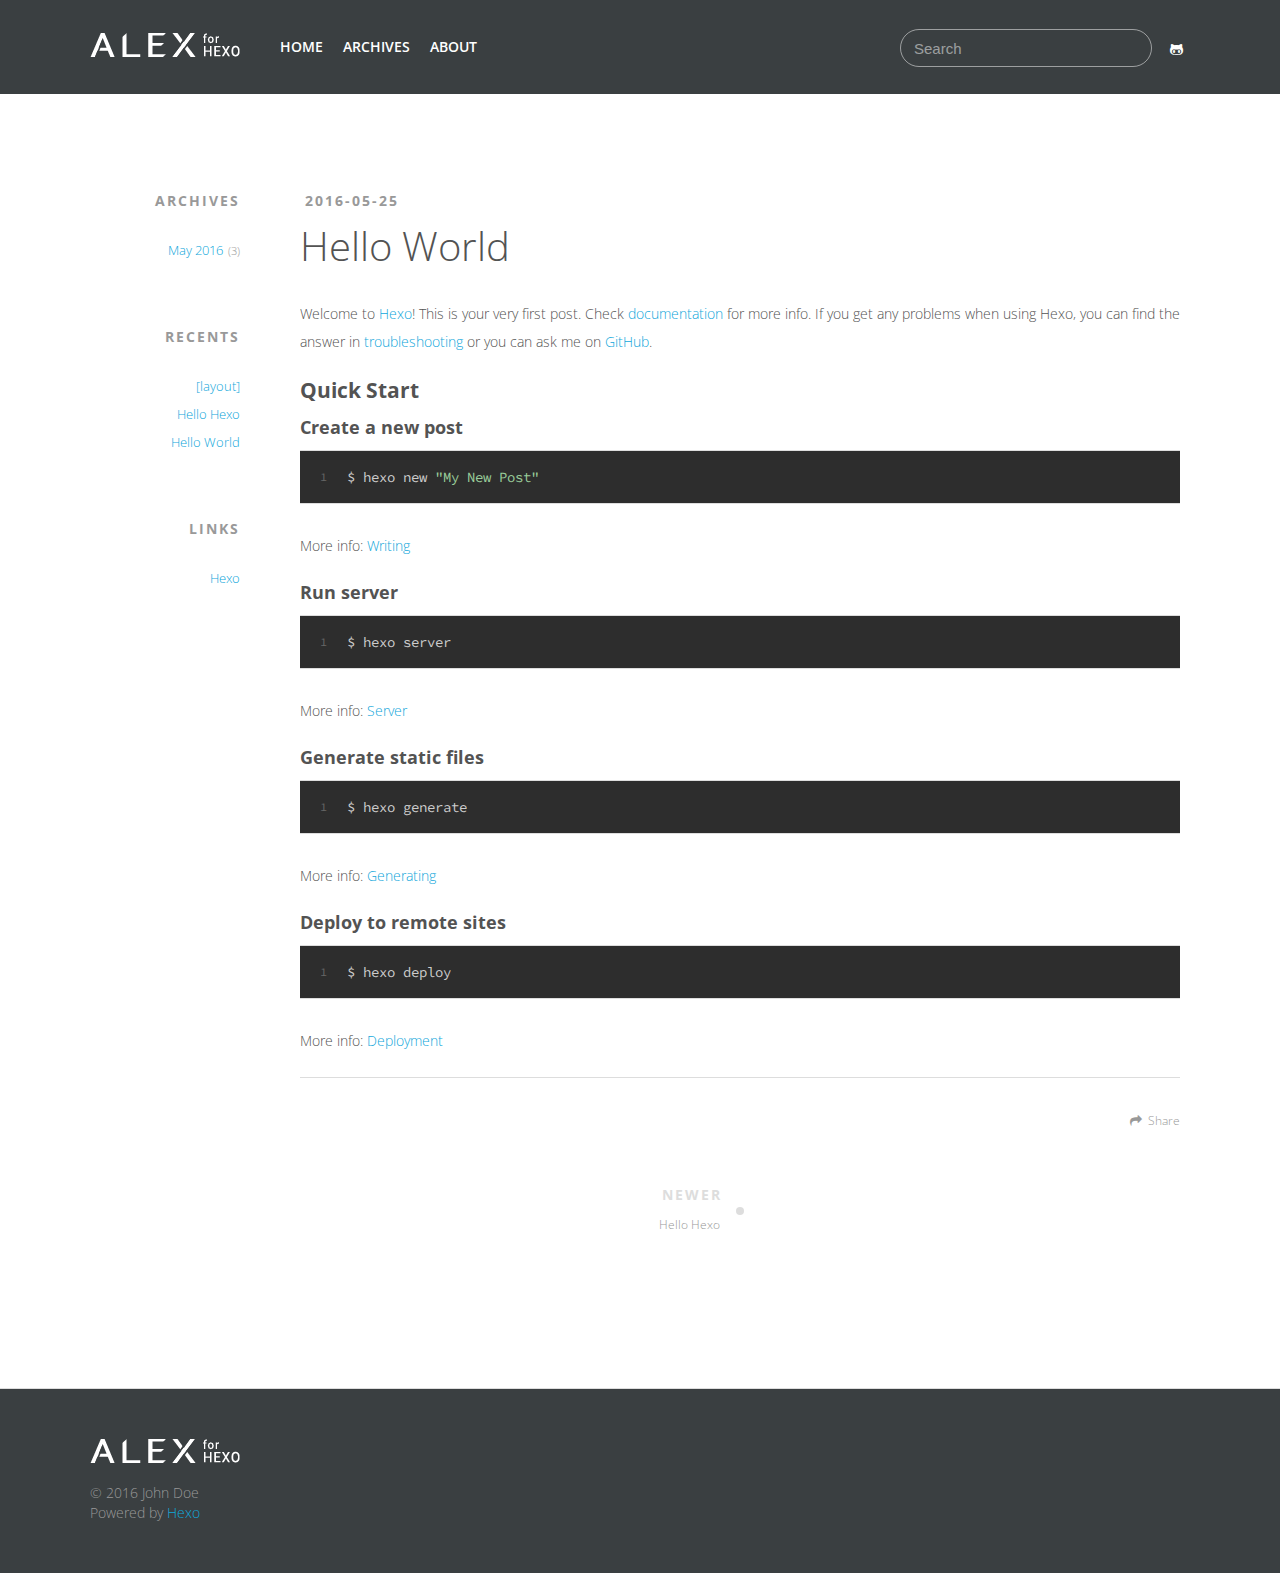
<file: 2016/05/25/hello-world/index.html>
<!DOCTYPE html>
<html>
<head>
  <meta charset="utf-8">
  
  <title>Hello World | Hexo</title>
  <meta name="viewport" content="width=device-width, initial-scale=1, maximum-scale=1">
  <meta name="description" content="Welcome to Hexo! This is your very first post. Check documentation for more info. If you get any problems when using Hexo, you can find the answer in troubleshooting or you can ask me on GitHub.
Quick">
<meta property="og:type" content="article">
<meta property="og:title" content="Hello World">
<meta property="og:url" content="http://yoursite.com/2016/05/25/hello-world/index.html">
<meta property="og:site_name" content="Hexo">
<meta property="og:description" content="Welcome to Hexo! This is your very first post. Check documentation for more info. If you get any problems when using Hexo, you can find the answer in troubleshooting or you can ask me on GitHub.
Quick">
<meta property="og:updated_time" content="2016-05-25T04:31:16.362Z">
<meta name="twitter:card" content="summary">
<meta name="twitter:title" content="Hello World">
<meta name="twitter:description" content="Welcome to Hexo! This is your very first post. Check documentation for more info. If you get any problems when using Hexo, you can find the answer in troubleshooting or you can ask me on GitHub.
Quick">
  
  
    <link rel="icon" href="/favicon.png">
  
  <!-- <link href='http://fonts.googleapis.com/css?family=Open+Sans:400,600' rel='stylesheet' type='text/css'> -->
  <!-- <link href="//fonts.googleapis.com/css?family=Source+Code+Pro:400,700" rel="stylesheet" type="text/css"> -->
  <link href="//fonts.useso.com/css?family=Source+Code+Pro:400,700" rel="stylesheet" type="text/css">
  <link href='//fonts.useso.com/css?family=Open+Sans:300,600' rel='stylesheet' type='text/css'>
  <link rel="stylesheet" href="/css/style.css">
  

</head>
<body>
  <div id="container">
    <div id="wrap">
      <header id="header">
  <div id="header-outer" class="outer">
    <a href="/" class="logo">Hexo</a>
    <div id="header-inner" class="inner">
      <nav id="main-nav">
        <a id="main-nav-toggle" class="nav-icon"></a>
        
          <a class="main-nav-link" href="/">Home</a>
        
          <a class="main-nav-link" href="/archives">Archives</a>
        
          <a class="main-nav-link" href="/about/index.html">About</a>
        
      </nav>
      <nav id="sub-nav">
        <div id="search-form-wrap">
          <form action="//google.com/search" method="get" accept-charset="UTF-8" class="search-form"><input type="search" name="q" results="0" class="search-form-input" placeholder="Search"><button type="submit" class="search-form-submit">&#xF002;</button><input type="hidden" name="sitesearch" value="http://yoursite.com"></form>
        </div>
        <a id="nav-search-btn" class="nav-icon" title="Search"></a>
        
        
          <a id="nav-github-link" class="nav-icon" href="https://github.com/ppoffice/hexo-theme-alex" title="Fork me on GitHub"></a>
        
      </nav>
    </div>
  </div>
</header>
      <nav id="mobile-nav" class="off">
  
    <a href="/" class="mobile-nav-link">Home</a>
  
    <a href="/archives" class="mobile-nav-link">Archives</a>
  
    <a href="/about/index.html" class="mobile-nav-link">About</a>
  
  <div id="search-form-wrap-mobile">
    <form action="//google.com/search" method="get" accept-charset="UTF-8" class="search-form"><input type="search" name="q" results="0" class="search-form-input" placeholder="Search"><button type="submit" class="search-form-submit">&#xF002;</button><input type="hidden" name="sitesearch" value="http://yoursite.com"></form>
  </div>
</nav>
      <div class="outer">
        
          <aside id="sidebar">
  
    
  
    
  <div class="widget-wrap">
    <h3 class="widget-title">Archives</h3>
    <div class="widget">
      <ul class="archive-list"><li class="archive-list-item"><a class="archive-list-link" href="/archives/2016/05/">May 2016</a><span class="archive-list-count">3</span></li></ul>
    </div>
  </div>

  
    
  <div class="widget-wrap">
    <h3 class="widget-title">Recents</h3>
    <div class="widget">
      <ul>
        
          <li>
            <a href="/2016/05/25/layout/">[layout]</a>
          </li>
        
          <li>
            <a href="/2016/05/25/Hello-Hexo/">Hello Hexo</a>
          </li>
        
          <li>
            <a href="/2016/05/25/hello-world/">Hello World</a>
          </li>
        
      </ul>
    </div>
  </div>

  
    
  
    
  
    
  <div class="widget-wrap">
    <h3 class="widget-title">links</h3>
    <div class="widget">
      <ul>
        
          <li>
            <a href="http://hexo.io">Hexo</a>
          </li>
        
      </ul>
    </div>
  </div>

  
</aside>
        
        <section id="main"><article id="post-hello-world" class="article article-type-post" itemscope itemprop="blogPost">
  <div class="article-meta">
    <a href="/2016/05/25/hello-world/" class="article-date">
  <time datetime="2016-05-25T04:31:16.362Z" itemprop="datePublished">2016-05-25</time>
</a>
    
  </div>
  <div class="article-inner">
    
    
      <header class="article-header">
        
  
    <h1 class="article-title" itemprop="name">
      Hello World
    </h1>
  

      </header>
    
    <div class="article-entry" itemprop="articleBody">
      
        <p>Welcome to <a href="https://hexo.io/" target="_blank" rel="external">Hexo</a>! This is your very first post. Check <a href="https://hexo.io/docs/" target="_blank" rel="external">documentation</a> for more info. If you get any problems when using Hexo, you can find the answer in <a href="https://hexo.io/docs/troubleshooting.html" target="_blank" rel="external">troubleshooting</a> or you can ask me on <a href="https://github.com/hexojs/hexo/issues" target="_blank" rel="external">GitHub</a>.</p>
<h2 id="Quick-Start"><a href="#Quick-Start" class="headerlink" title="Quick Start"></a>Quick Start</h2><h3 id="Create-a-new-post"><a href="#Create-a-new-post" class="headerlink" title="Create a new post"></a>Create a new post</h3><figure class="highlight bash"><table><tr><td class="gutter"><pre><span class="line">1</span><br></pre></td><td class="code"><pre><span class="line">$ hexo new <span class="string">"My New Post"</span></span><br></pre></td></tr></table></figure>
<p>More info: <a href="https://hexo.io/docs/writing.html" target="_blank" rel="external">Writing</a></p>
<h3 id="Run-server"><a href="#Run-server" class="headerlink" title="Run server"></a>Run server</h3><figure class="highlight bash"><table><tr><td class="gutter"><pre><span class="line">1</span><br></pre></td><td class="code"><pre><span class="line">$ hexo server</span><br></pre></td></tr></table></figure>
<p>More info: <a href="https://hexo.io/docs/server.html" target="_blank" rel="external">Server</a></p>
<h3 id="Generate-static-files"><a href="#Generate-static-files" class="headerlink" title="Generate static files"></a>Generate static files</h3><figure class="highlight bash"><table><tr><td class="gutter"><pre><span class="line">1</span><br></pre></td><td class="code"><pre><span class="line">$ hexo generate</span><br></pre></td></tr></table></figure>
<p>More info: <a href="https://hexo.io/docs/generating.html" target="_blank" rel="external">Generating</a></p>
<h3 id="Deploy-to-remote-sites"><a href="#Deploy-to-remote-sites" class="headerlink" title="Deploy to remote sites"></a>Deploy to remote sites</h3><figure class="highlight bash"><table><tr><td class="gutter"><pre><span class="line">1</span><br></pre></td><td class="code"><pre><span class="line">$ hexo deploy</span><br></pre></td></tr></table></figure>
<p>More info: <a href="https://hexo.io/docs/deployment.html" target="_blank" rel="external">Deployment</a></p>

      
    </div>
    <footer class="article-footer">
      <a data-url="http://yoursite.com/2016/05/25/hello-world/" data-id="cionmcq1e0002l8i12eyhqtl9" class="article-share-link">Share</a>
      
      
    </footer>
  </div>
  
    
<nav id="article-nav">
  
    <a href="/2016/05/25/Hello-Hexo/" id="article-nav-newer" class="article-nav-link-wrap">
      <strong class="article-nav-caption">Newer</strong>
      <div class="article-nav-title">
        
          Hello Hexo
        
      </div>
    </a>
  
  
</nav>

  
</article>

</section>
      </div>
      <footer id="footer">
  
  <div class="outer">
    <div id="footer-info" class="inner">
      <a href="/" class="logo">Hexo</a>
      &copy; 2016 John Doe<br>
      Powered by <a href="http://hexo.io/" target="_blank">Hexo</a>
    </div>
  </div>
</footer>
    </div>
    

<script src="/js/jquery.min.js"></script>
<script src="/js/jquery.scrollLoading.js"></script>


  <link rel="stylesheet" href="/fancybox/jquery.fancybox.css">
  <script src="/fancybox/jquery.fancybox.pack.js"></script>


<script src="/js/script.js"></script>

  </div>
</body>
</html>
</file>
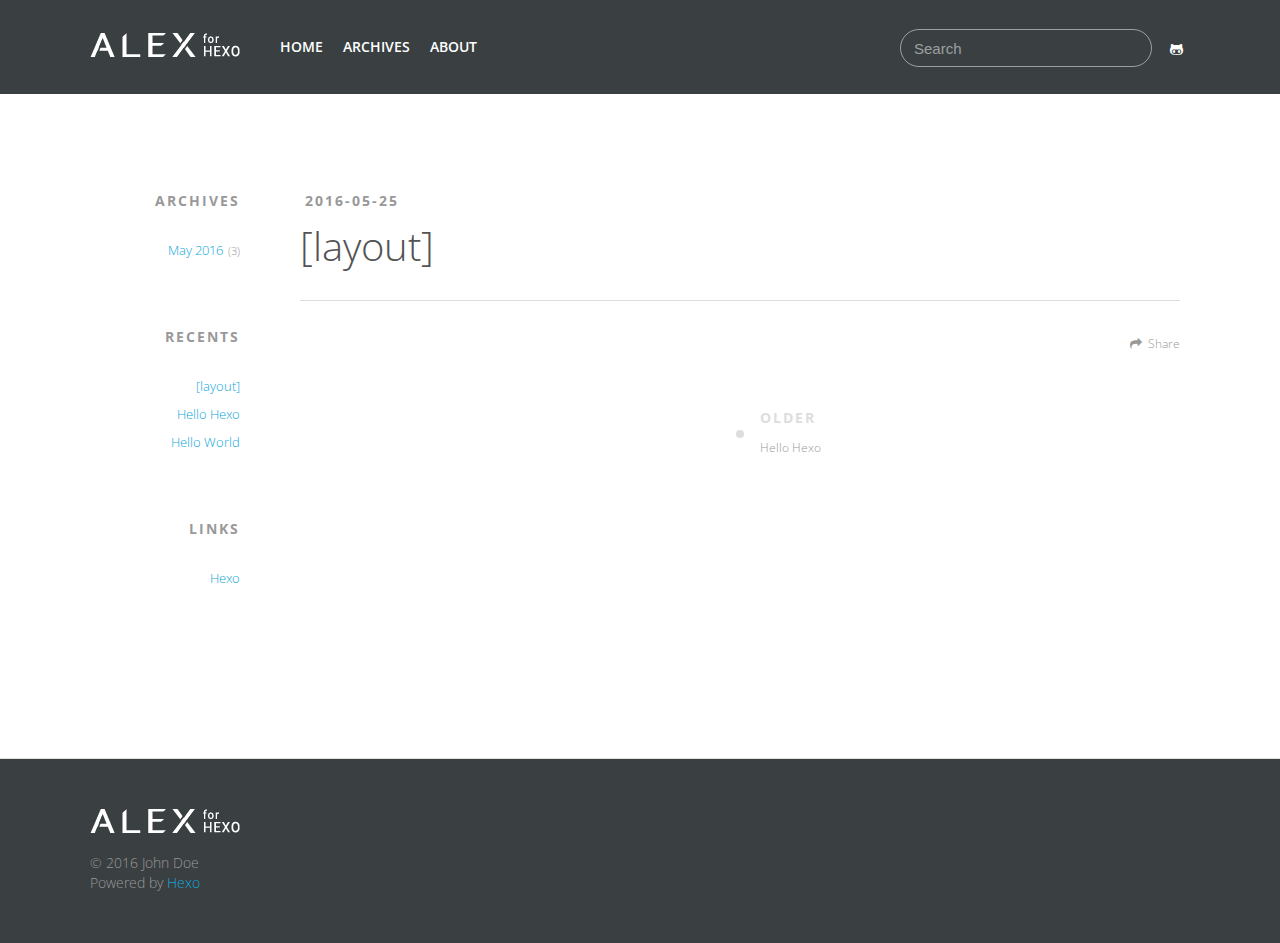
<file: 2016/05/25/layout/index.html>
<!DOCTYPE html>
<html>
<head>
  <meta charset="utf-8">
  
  <title>[layout] | Hexo</title>
  <meta name="viewport" content="width=device-width, initial-scale=1, maximum-scale=1">
  <meta name="description">
<meta property="og:type" content="article">
<meta property="og:title" content="[layout]">
<meta property="og:url" content="http://yoursite.com/2016/05/25/layout/index.html">
<meta property="og:site_name" content="Hexo">
<meta property="og:description">
<meta property="og:updated_time" content="2016-05-25T07:31:58.595Z">
<meta name="twitter:card" content="summary">
<meta name="twitter:title" content="[layout]">
<meta name="twitter:description">
  
  
    <link rel="icon" href="/favicon.png">
  
  <!-- <link href='http://fonts.googleapis.com/css?family=Open+Sans:400,600' rel='stylesheet' type='text/css'> -->
  <!-- <link href="//fonts.googleapis.com/css?family=Source+Code+Pro:400,700" rel="stylesheet" type="text/css"> -->
  <link href="//fonts.useso.com/css?family=Source+Code+Pro:400,700" rel="stylesheet" type="text/css">
  <link href='//fonts.useso.com/css?family=Open+Sans:300,600' rel='stylesheet' type='text/css'>
  <link rel="stylesheet" href="/css/style.css">
  

</head>
<body>
  <div id="container">
    <div id="wrap">
      <header id="header">
  <div id="header-outer" class="outer">
    <a href="/" class="logo">Hexo</a>
    <div id="header-inner" class="inner">
      <nav id="main-nav">
        <a id="main-nav-toggle" class="nav-icon"></a>
        
          <a class="main-nav-link" href="/">Home</a>
        
          <a class="main-nav-link" href="/archives">Archives</a>
        
          <a class="main-nav-link" href="/about/index.html">About</a>
        
      </nav>
      <nav id="sub-nav">
        <div id="search-form-wrap">
          <form action="//google.com/search" method="get" accept-charset="UTF-8" class="search-form"><input type="search" name="q" results="0" class="search-form-input" placeholder="Search"><button type="submit" class="search-form-submit">&#xF002;</button><input type="hidden" name="sitesearch" value="http://yoursite.com"></form>
        </div>
        <a id="nav-search-btn" class="nav-icon" title="Search"></a>
        
        
          <a id="nav-github-link" class="nav-icon" href="https://github.com/ppoffice/hexo-theme-alex" title="Fork me on GitHub"></a>
        
      </nav>
    </div>
  </div>
</header>
      <nav id="mobile-nav" class="off">
  
    <a href="/" class="mobile-nav-link">Home</a>
  
    <a href="/archives" class="mobile-nav-link">Archives</a>
  
    <a href="/about/index.html" class="mobile-nav-link">About</a>
  
  <div id="search-form-wrap-mobile">
    <form action="//google.com/search" method="get" accept-charset="UTF-8" class="search-form"><input type="search" name="q" results="0" class="search-form-input" placeholder="Search"><button type="submit" class="search-form-submit">&#xF002;</button><input type="hidden" name="sitesearch" value="http://yoursite.com"></form>
  </div>
</nav>
      <div class="outer">
        
          <aside id="sidebar">
  
    
  
    
  <div class="widget-wrap">
    <h3 class="widget-title">Archives</h3>
    <div class="widget">
      <ul class="archive-list"><li class="archive-list-item"><a class="archive-list-link" href="/archives/2016/05/">May 2016</a><span class="archive-list-count">3</span></li></ul>
    </div>
  </div>

  
    
  <div class="widget-wrap">
    <h3 class="widget-title">Recents</h3>
    <div class="widget">
      <ul>
        
          <li>
            <a href="/2016/05/25/layout/">[layout]</a>
          </li>
        
          <li>
            <a href="/2016/05/25/Hello-Hexo/">Hello Hexo</a>
          </li>
        
          <li>
            <a href="/2016/05/25/hello-world/">Hello World</a>
          </li>
        
      </ul>
    </div>
  </div>

  
    
  
    
  
    
  <div class="widget-wrap">
    <h3 class="widget-title">links</h3>
    <div class="widget">
      <ul>
        
          <li>
            <a href="http://hexo.io">Hexo</a>
          </li>
        
      </ul>
    </div>
  </div>

  
</aside>
        
        <section id="main"><article id="post-layout" class="article article-type-post" itemscope itemprop="blogPost">
  <div class="article-meta">
    <a href="/2016/05/25/layout/" class="article-date">
  <time datetime="2016-05-25T07:31:56.000Z" itemprop="datePublished">2016-05-25</time>
</a>
    
  </div>
  <div class="article-inner">
    
    
      <header class="article-header">
        
  
    <h1 class="article-title" itemprop="name">
      [layout]
    </h1>
  

      </header>
    
    <div class="article-entry" itemprop="articleBody">
      
        
      
    </div>
    <footer class="article-footer">
      <a data-url="http://yoursite.com/2016/05/25/layout/" data-id="cionmcq0n0000l8i16rtr229g" class="article-share-link">Share</a>
      
      
    </footer>
  </div>
  
    
<nav id="article-nav">
  
  
    <a href="/2016/05/25/Hello-Hexo/" id="article-nav-older" class="article-nav-link-wrap">
      <strong class="article-nav-caption">Older</strong>
      <div class="article-nav-title">Hello Hexo</div>
    </a>
  
</nav>

  
</article>

</section>
      </div>
      <footer id="footer">
  
  <div class="outer">
    <div id="footer-info" class="inner">
      <a href="/" class="logo">Hexo</a>
      &copy; 2016 John Doe<br>
      Powered by <a href="http://hexo.io/" target="_blank">Hexo</a>
    </div>
  </div>
</footer>
    </div>
    

<script src="/js/jquery.min.js"></script>
<script src="/js/jquery.scrollLoading.js"></script>


  <link rel="stylesheet" href="/fancybox/jquery.fancybox.css">
  <script src="/fancybox/jquery.fancybox.pack.js"></script>


<script src="/js/script.js"></script>

  </div>
</body>
</html>
</file>
<file: css/style.css>
body {
  width: 100%;
}
body:before,
body:after {
  content: "";
  display: table;
}
body:after {
  clear: both;
}
html,
body,
div,
span,
applet,
object,
iframe,
h1,
h2,
h3,
h4,
h5,
h6,
p,
blockquote,
pre,
a,
abbr,
acronym,
address,
big,
cite,
code,
del,
dfn,
em,
img,
ins,
kbd,
q,
s,
samp,
small,
strike,
strong,
sub,
sup,
tt,
var,
dl,
dt,
dd,
ol,
ul,
li,
fieldset,
form,
label,
legend,
table,
caption,
tbody,
tfoot,
thead,
tr,
th,
td {
  margin: 0;
  padding: 0;
  border: 0;
  outline: 0;
  font-weight: inherit;
  font-style: inherit;
  font-family: inherit;
  font-size: 100%;
  vertical-align: baseline;
}
body {
  line-height: 1;
  color: #000;
  background: #fff;
}
ol,
ul {
  list-style: none;
}
table {
  border-collapse: separate;
  border-spacing: 0;
  vertical-align: middle;
}
caption,
th,
td {
  text-align: left;
  font-weight: normal;
  vertical-align: middle;
}
a img {
  border: none;
}
input,
button {
  margin: 0;
  padding: 0;
}
input::-moz-focus-inner,
button::-moz-focus-inner {
  border: 0;
  padding: 0;
}
@font-face {
  font-family: FontAwesome;
  font-style: normal;
  font-weight: normal;
  src: url("fonts/fontawesome-webfont.eot?v=#4.0.3");
  src: url("fonts/fontawesome-webfont.eot?#iefix&v=#4.0.3") format("embedded-opentype"), url("fonts/fontawesome-webfont.woff?v=#4.0.3") format("woff"), url("fonts/fontawesome-webfont.ttf?v=#4.0.3") format("truetype"), url("fonts/fontawesome-webfont.svg#fontawesomeregular?v=#4.0.3") format("svg");
}
html,
body,
#container {
  height: 100%;
}
body {
  background: #fff;
  font: 14px 'Open Sans', "Microsoft Yahei";
  font-weight: 300;
  -webkit-text-size-adjust: 100%;
}
.outer {
  max-width: 1100px;
  margin: 0 auto;
}
.outer:before,
.outer:after {
  content: "";
  display: table;
}
.outer:after {
  clear: both;
}
.left,
.alignleft {
  float: left;
}
.right,
.alignright {
  float: right;
}
.clear {
  clear: both;
}
#container {
  position: relative;
}
.mobile-nav-on {
  overflow: hidden;
}
#wrap {
  width: 100%;
  background: #fff;
}
#container #wrap > .outer {
  padding: 0px 20px;
  opacity: 0;
  -webkit-transition: opacity 0.3s ease-in;
  -moz-transition: opacity 0.3s ease-in;
  -ms-transition: opacity 0.3s ease-in;
  transition: opacity 0.3s ease-in;
}
#container #wrap > .outer.open {
  opacity: 1;
}
#mobile-nav {
  display: none;
}
.logo {
  display: block;
  width: 150px;
  height: 24px;
  background: url("images/logo.png") no-repeat;
  -webkit-background-size: 150px 24px;
  -moz-background-size: 150px 24px;
  background-size: 150px 24px;
  text-indent: -9999px;
}
@media screen and (min-width: 768px) {
  #main {
    display: inline;
    float: left;
    width: 80%;
    margin: 0 0.909090909090909%;
  }
}
#main {
  float: right;
}
.article-date,
.article-category-link,
.archive-year,
.widget-title {
  text-decoration: none;
  text-transform: uppercase;
  letter-spacing: 2px;
  color: #999;
  margin-bottom: 1em;
  margin-left: 5px;
  line-height: 1em;
  text-shadow: 0 1px #fff;
  font-weight: bold;
}
.article-inner h1,
.article-entry h1,
.archive-article-inner h1,
.widget h1 {
  font-size: 2em;
}
.article-inner h2,
.article-entry h2,
.archive-article-inner h2,
.widget h2 {
  font-size: 1.5em;
}
.article-inner h3,
.article-entry h3,
.archive-article-inner h3,
.widget h3 {
  font-size: 1.3em;
}
.article-inner h4,
.article-entry h4,
.archive-article-inner h4,
.widget h4 {
  font-size: 1.2em;
}
.article-inner h5,
.article-entry h5,
.archive-article-inner h5,
.widget h5 {
  font-size: 1em;
}
.article-inner h6,
.article-entry h6,
.archive-article-inner h6,
.widget h6 {
  font-size: 1em;
  color: #999;
}
.article-inner hr,
.article-entry hr,
.archive-article-inner hr,
.widget hr {
  border: 1px dashed #ddd;
}
.article-inner strong,
.article-entry strong,
.archive-article-inner strong,
.widget strong {
  font-weight: bold;
}
.article-inner em,
.article-entry em,
.archive-article-inner em,
.widget em,
.article-inner cite,
.article-entry cite,
.archive-article-inner cite,
.widget cite {
  font-style: italic;
}
.article-inner sup,
.article-entry sup,
.archive-article-inner sup,
.widget sup,
.article-inner sub,
.article-entry sub,
.archive-article-inner sub,
.widget sub {
  font-size: 0.75em;
  line-height: 0;
  position: relative;
  vertical-align: baseline;
}
.article-inner sup,
.article-entry sup,
.archive-article-inner sup,
.widget sup {
  top: -0.5em;
}
.article-inner sub,
.article-entry sub,
.archive-article-inner sub,
.widget sub {
  bottom: -0.2em;
}
.article-inner small,
.article-entry small,
.archive-article-inner small,
.widget small {
  font-size: 0.85em;
}
.article-inner acronym,
.article-entry acronym,
.archive-article-inner acronym,
.widget acronym,
.article-inner abbr,
.article-entry abbr,
.archive-article-inner abbr,
.widget abbr {
  border-bottom: 1px dotted;
}
.article-inner ul,
.article-entry ul,
.archive-article-inner ul,
.widget ul,
.article-inner ol,
.article-entry ol,
.archive-article-inner ol,
.widget ol,
.article-inner dl,
.article-entry dl,
.archive-article-inner dl,
.widget dl {
  margin: 0 20px;
  line-height: 28px;
}
.article-inner ul ul,
.article-entry ul ul,
.archive-article-inner ul ul,
.widget ul ul,
.article-inner ol ul,
.article-entry ol ul,
.archive-article-inner ol ul,
.widget ol ul,
.article-inner ul ol,
.article-entry ul ol,
.archive-article-inner ul ol,
.widget ul ol,
.article-inner ol ol,
.article-entry ol ol,
.archive-article-inner ol ol,
.widget ol ol {
  margin-top: 0;
  margin-bottom: 0;
}
.article-inner ul,
.article-entry ul,
.archive-article-inner ul,
.widget ul {
  list-style: disc;
}
.article-inner ol,
.article-entry ol,
.archive-article-inner ol,
.widget ol {
  list-style: decimal;
}
.article-inner dt,
.article-entry dt,
.archive-article-inner dt,
.widget dt {
  font-weight: bold;
}
#header {
  height: 0px;
  position: relative;
  background: #3a3f41;
  margin-bottom: 50px;
  padding: 0px 20px;
  -webkit-transition: height 0.2s ease-in;
  -moz-transition: height 0.2s ease-in;
  -ms-transition: height 0.2s ease-in;
  transition: height 0.2s ease-in;
}
#header.open {
  height: 94px;
}
#header .logo {
  float: left;
  margin: 33px 30px 0 0;
}
#header-outer {
  height: 100%;
  position: relative;
}
#header-inner {
  display: block;
  height: 100%;
  overflow: hidden;
}
#main-nav {
  position: relative;
  float: left;
  top: 37px;
}
.nav-icon,
.main-nav-link {
  float: left;
  color: #fff;
  text-decoration: none;
  -webkit-transition: color 0.2s;
  -moz-transition: color 0.2s;
  -ms-transition: color 0.2s;
  transition: color 0.2s;
  display: block;
  padding: 0px 10px;
  text-transform: uppercase;
}
.nav-icon:hover,
.main-nav-link:hover {
  color: #11a7db;
}
.nav-icon {
  font-family: FontAwesome;
  text-align: center;
  font-size: 14px;
  width: 14px;
  height: 14px;
  padding: 5px 7px;
  position: relative;
  cursor: pointer;
  float: left;
  top: 37px;
}
.main-nav-link {
  font-family: 'Open Sans', "Microsoft Yahei";
  font-weight: 600;
}
@media screen and (max-width: 479px) {
  .main-nav-link {
    display: none;
  }
}
#main-nav-toggle {
  display: none;
}
#main-nav-toggle:before {
  content: "\f0c9";
}
@media screen and (max-width: 479px) {
  #main-nav-toggle {
    display: block;
  }
}
#sub-nav {
  float: right;
}
#nav-rss-link:before {
  content: "\f09e";
}
#nav-github-link:before {
  content: "\f113";
}
#nav-search-btn {
  display: none;
}
#nav-search-btn:before {
  content: "\f002";
}
#search-form-wrap {
  float: left;
  margin: 29px 10px 0 22px;
}
@media screen and (max-width: 479px) {
  #search-form-wrap {
    width: 100%;
    right: -100%;
  }
}
.search-form-input {
  -webkit-appearance: none;
  -moz-appearance: none;
  appearance: none;
  padding: 0 13px;
  border: 1px solid rgba(255,255,255,0.5);
  height: 38px;
  width: 252px;
  font-size: 15px;
  font-weight: 400;
  background: none;
  display: inline-block;
  -webkit-box-shadow: none;
  box-shadow: none;
  -webkit-border-radius: 20px;
  border-radius: 20px;
  outline: none;
  -webkit-transition: background 0.2s;
  -moz-transition: background 0.2s;
  -ms-transition: background 0.2s;
  transition: background 0.2s;
}
.search-form-input:focus {
  background: #fff;
}
.search-form-input::-webkit-input-placeholder {
  color: rgba(255,255,255,0.5);
}
.search-form-input:-moz-placeholder {
  color: rgba(255,255,255,0.5);
}
.search-form-input::-moz-placeholder {
  color: rgba(255,255,255,0.5);
}
.search-form-input:-ms-input-placeholder {
  color: rgba(255,255,255,0.5);
}
.search-form-submit {
  display: none;
}
.article {
  margin: 50px 0;
}
.article-inner {
  overflow: hidden;
}
.article-meta:before,
.article-meta:after {
  content: "";
  display: table;
}
.article-meta:after {
  clear: both;
}
.article-date {
  float: left;
}
.article-category {
  float: left;
  line-height: 1em;
  color: #ccc;
  text-shadow: 0 1px #fff;
  margin-left: 8px;
}
.article-category:before {
  content: "\2022";
}
.article-category-link {
  margin: 0 12px 1em;
}
.article-header {
  padding: 0px 0px 0;
  margin-bottom: 30px;
}
.article-title {
  text-decoration: none;
  font-size: 40px !important;
  font-weight: 300;
  color: #535353;
  line-height: 1.2;
  -webkit-transition: color 0.2s;
  -moz-transition: color 0.2s;
  -ms-transition: color 0.2s;
  transition: color 0.2s;
}
a.article-title:hover {
  color: #11a7db;
}
.article-entry {
  color: #535353;
  padding: 0 0px;
}
.article-entry:before,
.article-entry:after {
  content: "";
  display: table;
}
.article-entry:after {
  clear: both;
}
.article-entry p,
.article-entry table {
  line-height: 28px;
  margin: 0 0 22px 0;
}
.article-entry h1,
.article-entry h2,
.article-entry h3,
.article-entry h4,
.article-entry h5,
.article-entry h6 {
  font-weight: bold;
}
.article-entry h1,
.article-entry h2,
.article-entry h3,
.article-entry h4,
.article-entry h5,
.article-entry h6 {
  line-height: 1.2;
  margin: 14px 0 11px 0;
}
.article-entry a {
  color: #11a7db;
  text-decoration: none;
}
.article-entry a:hover {
  text-decoration: underline;
}
.article-entry ul,
.article-entry ol,
.article-entry dl {
  margin-top: 28px;
  margin-bottom: 28px;
}
.article-entry img,
.article-entry video {
  max-width: 100%;
  height: auto;
  display: block;
  margin: auto;
}
.article-entry iframe {
  border: none;
}
.article-entry table {
  width: 100%;
  border-collapse: collapse;
  border-spacing: 0;
}
.article-entry th {
  font-weight: bold;
  border-bottom: 3px solid #ddd;
  padding-bottom: 0.5em;
}
.article-entry td {
  border-bottom: 1px solid #ddd;
  padding: 10px 0;
}
.article-entry blockquote {
  font-family: Georgia, "Times New Roman", serif;
  font-size: 1.4em;
  margin: 28px 20px;
  text-align: center;
}
.article-entry blockquote footer {
  font-size: 14px;
  margin: 20px 0;
  font-family: "Helvetica Neue", Helvetica, Arial, sans-serif;
}
.article-entry blockquote footer cite:before {
  content: "—";
  padding: 0 0.5em;
}
.article-entry .pullquote {
  text-align: left;
  width: 45%;
  margin: 0;
}
.article-entry .pullquote.left {
  margin-left: 0.5em;
  margin-right: 1em;
}
.article-entry .pullquote.right {
  margin-right: 0.5em;
  margin-left: 1em;
}
.article-entry .caption {
  color: #999;
  display: block;
  font-size: 0.9em;
  margin-top: 0.5em;
  position: relative;
  text-align: center;
}
.article-entry .video-container {
  position: relative;
  padding-top: 56.25%;
  height: 0;
  overflow: hidden;
}
.article-entry .video-container iframe,
.article-entry .video-container object,
.article-entry .video-container embed {
  position: absolute;
  top: 0;
  left: 0;
  width: 100%;
  height: 100%;
  margin-top: 0;
}
.article-entry a.fancybox {
  display: block;
  text-align: center;
  line-height: 0;
}
.article-entry .img-wrap {
  position: relative;
  display: inline-block;
  margin: 0 auto;
  min-width: 48px;
  min-height: 48px;
}
.article-entry .img-wrap:before {
  content: '';
  position: absolute;
  z-index: 1;
  top: 50%;
  left: 50%;
  width: 48px;
  height: 48px;
  margin-left: -24px;
  margin-top: -24px;
  -webkit-border-radius: 4px;
  border-radius: 4px;
  background: url("images/preloader.gif") center center no-repeat, rgba(0,0,0,0.9);
  -webkit-background-size: 24px 24px;
  -moz-background-size: 24px 24px;
  background-size: 24px 24px;
}
.article-more-link a {
  display: inline-block;
  line-height: 1em;
  padding: 6px 15px;
  -webkit-border-radius: 15px;
  border-radius: 15px;
  background: #fff;
  color: #999;
  text-shadow: 0 1px #fff;
  text-decoration: none;
}
.article-more-link a:hover {
  background: #11a7db;
  color: #fff;
  text-decoration: none;
  text-shadow: 0 1px #0e86af;
}
.article-footer {
  font-size: 0.85em;
  line-height: 28px;
  border-top: 1px solid #ddd;
  padding-top: 28px;
  margin: 0 0px 0px;
}
.article-footer:before,
.article-footer:after {
  content: "";
  display: table;
}
.article-footer:after {
  clear: both;
}
.article-footer a {
  color: #999;
  text-decoration: none;
}
.article-footer a:hover {
  color: #535353;
}
.article-tag-list {
  list-style: none !important;
  margin: 0px 5px !important;
}
.article-tag-list-item {
  float: left;
  margin-right: 10px;
}
.article-tag-list-link:before {
  content: "#";
}
.article-comment-link {
  float: right;
}
.article-comment-link:before {
  content: "\f075";
  font-family: FontAwesome;
  padding-right: 8px;
}
.article-share-link {
  cursor: pointer;
  float: right;
  margin-left: 20px;
}
.article-share-link:before {
  content: "\f064";
  font-family: FontAwesome;
  padding-right: 6px;
}
#article-nav {
  position: relative;
}
#article-nav:before,
#article-nav:after {
  content: "";
  display: table;
}
#article-nav:after {
  clear: both;
}
@media screen and (min-width: 768px) {
  #article-nav {
    margin: 50px 0;
  }
  #article-nav:before {
    width: 8px;
    height: 8px;
    position: absolute;
    top: 50%;
    left: 50%;
    margin-top: -4px;
    margin-left: -4px;
    content: "";
    -webkit-border-radius: 50%;
    border-radius: 50%;
    background: #ddd;
    -webkit-box-shadow: 0 1px 2px #fff;
    box-shadow: 0 1px 2px #fff;
  }
}
.article-nav-link-wrap {
  text-decoration: none;
  text-shadow: 0 1px #fff;
  color: #999;
  -webkit-box-sizing: border-box;
  -moz-box-sizing: border-box;
  box-sizing: border-box;
  margin-top: 50px;
  text-align: center;
  display: block;
}
.article-nav-link-wrap:hover {
  color: #535353;
}
@media screen and (min-width: 768px) {
  .article-nav-link-wrap {
    width: 50%;
    margin-top: 0;
  }
}
@media screen and (min-width: 768px) {
  #article-nav-newer {
    float: left;
    text-align: right;
    padding-right: 20px;
  }
}
@media screen and (min-width: 768px) {
  #article-nav-older {
    float: right;
    text-align: left;
    padding-left: 20px;
  }
}
.article-nav-caption {
  text-transform: uppercase;
  letter-spacing: 2px;
  color: #ddd;
  line-height: 1em;
  font-weight: bold;
}
#article-nav-newer .article-nav-caption {
  margin-right: -2px;
}
.article-nav-title {
  font-size: 0.85em;
  line-height: 28px;
  margin-top: 0.5em;
}
.article-share-box {
  position: absolute;
  display: none;
  background: #fff;
  -webkit-box-shadow: 1px 2px 10px rgba(0,0,0,0.2);
  box-shadow: 1px 2px 10px rgba(0,0,0,0.2);
  -webkit-border-radius: 3px;
  border-radius: 3px;
  margin-left: -145px;
  overflow: hidden;
  z-index: 1;
}
.article-share-box.on {
  display: block;
}
.article-share-input {
  width: 100%;
  background: none;
  -webkit-box-sizing: border-box;
  -moz-box-sizing: border-box;
  box-sizing: border-box;
  font: 14px "Helvetica Neue", Helvetica, Arial, sans-serif;
  padding: 0 15px;
  color: #535353;
  outline: none;
  border: 1px solid #ddd;
  -webkit-border-radius: 3px 3px 0 0;
  border-radius: 3px 3px 0 0;
  height: 36px;
  line-height: 36px;
}
.article-share-links {
  background: #fff;
}
.article-share-links:before,
.article-share-links:after {
  content: "";
  display: table;
}
.article-share-links:after {
  clear: both;
}
.article-share-twitter,
.article-share-facebook,
.article-share-pinterest,
.article-share-google {
  width: 50px;
  height: 36px;
  display: block;
  float: left;
  position: relative;
  color: #999;
  text-shadow: 0 1px #fff;
}
.article-share-twitter:before,
.article-share-facebook:before,
.article-share-pinterest:before,
.article-share-google:before {
  font-size: 20px;
  font-family: FontAwesome;
  width: 20px;
  height: 20px;
  position: absolute;
  top: 50%;
  left: 50%;
  margin-top: -10px;
  margin-left: -10px;
  text-align: center;
}
.article-share-twitter:hover,
.article-share-facebook:hover,
.article-share-pinterest:hover,
.article-share-google:hover {
  color: #fff;
}
.article-share-twitter:before {
  content: "\f099";
}
.article-share-twitter:hover {
  background: #00aced;
  text-shadow: 0 1px #008abe;
}
.article-share-facebook:before {
  content: "\f09a";
}
.article-share-facebook:hover {
  background: #3b5998;
  text-shadow: 0 1px #2f477a;
}
.article-share-pinterest:before {
  content: "\f0d2";
}
.article-share-pinterest:hover {
  background: #cb2027;
  text-shadow: 0 1px #a21a1f;
}
.article-share-google:before {
  content: "\f0d5";
}
.article-share-google:hover {
  background: #dd4b39;
  text-shadow: 0 1px #be3221;
}
.article-gallery {
  background: #000;
  position: relative;
}
.article-gallery-photos {
  position: relative;
  overflow: hidden;
}
.article-gallery-img {
  display: none;
  max-width: 100%;
}
.article-gallery-img:first-child {
  display: block;
}
.article-gallery-img.loaded {
  position: absolute;
  display: block;
}
.article-gallery-img img {
  display: block;
  max-width: 100%;
  margin: 0 auto;
}
#comments {
  background: #fff;
  padding: 0px;
  margin: 50px 0;
}
#comments a {
  color: #11a7db;
}
.archives-wrap {
  margin: 50px 0;
}
.archives:before,
.archives:after {
  content: "";
  display: table;
}
.archives:after {
  clear: both;
}
.archive-year-wrap {
  margin-bottom: 1em;
}
.archives {
  -webkit-column-gap: 10px;
  -moz-column-gap: 10px;
  column-gap: 10px;
}
@media screen and (min-width: 480px) and (max-width: 767px) {
  .archives {
    -webkit-column-count: 2;
    -moz-column-count: 2;
    column-count: 2;
  }
}
@media screen and (min-width: 768px) {
  .archives {
    -webkit-column-count: 3;
    -moz-column-count: 3;
    column-count: 3;
  }
}
.archive-article {
  -webkit-column-break-inside: avoid;
  page-break-inside: avoid;
  overflow: hidden;
  break-inside: avoid-column;
}
.archive-article-inner {
  padding: 10px;
  margin-bottom: 15px;
}
.archive-article-title {
  text-decoration: none;
  font-weight: bold;
  color: #535353;
  -webkit-transition: color 0.2s;
  -moz-transition: color 0.2s;
  -ms-transition: color 0.2s;
  transition: color 0.2s;
  line-height: 28px;
}
.archive-article-title:hover {
  color: #11a7db;
}
.archive-article-footer {
  margin-top: 1em;
}
.archive-article-date {
  color: #999;
  text-decoration: none;
  font-size: 0.85em;
  line-height: 1em;
  margin-bottom: 0.5em;
  display: block;
}
#page-nav {
  margin: 50px auto;
  text-align: center;
  color: #999;
  overflow: hidden;
}
#page-nav:before,
#page-nav:after {
  content: "";
  display: table;
}
#page-nav:after {
  clear: both;
}
#page-nav a,
#page-nav span {
  line-height: 1;
  height: 43px;
  text-align: center;
  line-height: 45px;
  font-weight: 600;
  -webkit-border-radius: 4px;
  border-radius: 4px;
  -webkit-transition: color, background 0.2s;
  -moz-transition: color, background 0.2s;
  -ms-transition: color, background 0.2s;
  transition: color, background 0.2s;
}
#page-nav a {
  color: #999;
  text-decoration: none;
}
#page-nav a:hover {
  background: #e8e8e8;
}
#page-nav .prev {
  float: left;
  width: 64px;
}
#page-nav .next {
  float: right;
  width: 64px;
}
#page-nav .page-number {
  display: inline-block;
  margin-right: 5px;
  background: #f6f6f6;
  color: #a6a6a7;
  width: 43px;
}
@media screen and (max-width: 479px) {
  #page-nav .page-number {
    display: none;
  }
}
#page-nav .current {
  font-weight: bold;
  background: #00a9db;
  color: #fff;
}
#page-nav .space {
  color: #ddd;
}
#footer {
  background: #3a3f41;
  padding: 50px 20px;
  border-top: 1px solid #ddd;
  color: #999;
  margin-top: 100px;
  opacity: 0;
  -webkit-transition: opacity 0.2s ease-in;
  -moz-transition: opacity 0.2s ease-in;
  -ms-transition: opacity 0.2s ease-in;
  transition: opacity 0.2s ease-in;
}
#footer.open {
  opacity: 1;
}
#footer a {
  color: #11a7db;
  text-decoration: none;
}
#footer a:hover {
  text-decoration: underline;
}
#footer-info {
  line-height: 20px;
}
#footer-info .logo {
  margin-bottom: 20px;
}
.article-entry pre,
.article-entry .highlight {
  background: #2d2d2d;
  margin: 0 0 28px 0;
  padding: 15px 20px;
  border-style: solid;
  border-color: #ddd;
  border-width: 1px 0;
  overflow: auto;
  color: #ccc;
  line-height: 22px;
}
.article-entry .highlight .gutter pre,
.article-entry .gist .gist-file .gist-data .line-numbers {
  color: #666;
  font-size: 0.85em;
}
.article-entry pre,
.article-entry code {
  font-family: "Source Code Pro", Consolas, Monaco, Menlo, Consolas, monospace;
}
.article-entry code {
  background: #fff;
  text-shadow: 0 1px #fff;
  padding: 0 0.3em;
}
.article-entry pre code {
  background: none;
  text-shadow: none;
  padding: 0;
}
.article-entry .highlight pre {
  border: none;
  margin: 0;
  padding: 0;
}
.article-entry .highlight table {
  margin: 0;
  width: auto;
}
.article-entry .highlight td {
  border: none;
  padding: 0;
}
.article-entry .highlight figcaption {
  font-size: 0.85em;
  color: #999;
  line-height: 1em;
  margin-bottom: 1em;
}
.article-entry .highlight figcaption:before,
.article-entry .highlight figcaption:after {
  content: "";
  display: table;
}
.article-entry .highlight figcaption:after {
  clear: both;
}
.article-entry .highlight figcaption a {
  float: right;
}
.article-entry .highlight .gutter pre {
  text-align: right;
  padding-right: 20px;
}
.article-entry .highlight .line {
  height: 22px;
}
.article-entry .gist {
  margin: 0 0px;
  border-style: solid;
  border-color: #ddd;
  border-width: 1px 0;
  background: #2d2d2d;
  padding: 15px 0px 15px 0;
}
.article-entry .gist .gist-file {
  border: none;
  font-family: "Source Code Pro", Consolas, Monaco, Menlo, Consolas, monospace;
  margin: 0;
}
.article-entry .gist .gist-file .gist-data {
  background: none;
  border: none;
}
.article-entry .gist .gist-file .gist-data .line-numbers {
  background: none;
  border: none;
  padding: 0 20px 0 0;
}
.article-entry .gist .gist-file .gist-data .line-data {
  padding: 0 !important;
}
.article-entry .gist .gist-file .highlight {
  margin: 0;
  padding: 0;
  border: none;
}
.article-entry .gist .gist-file .gist-meta {
  background: #2d2d2d;
  color: #999;
  font: 0.85em "Helvetica Neue", Helvetica, Arial, sans-serif;
  text-shadow: 0 0;
  padding: 0;
  margin-top: 1em;
  margin-left: 0px;
}
.article-entry .gist .gist-file .gist-meta a {
  color: #11a7db;
  font-weight: normal;
}
.article-entry .gist .gist-file .gist-meta a:hover {
  text-decoration: underline;
}
pre .comment,
pre .title {
  color: #999;
}
pre .variable,
pre .attribute,
pre .tag,
pre .regexp,
pre .ruby .constant,
pre .xml .tag .title,
pre .xml .pi,
pre .xml .doctype,
pre .html .doctype,
pre .css .id,
pre .css .class,
pre .css .pseudo {
  color: #f2777a;
}
pre .number,
pre .preprocessor,
pre .built_in,
pre .literal,
pre .params,
pre .constant {
  color: #f99157;
}
pre .class,
pre .ruby .class .title,
pre .css .rules .attribute {
  color: #9c9;
}
pre .string,
pre .value,
pre .inheritance,
pre .header,
pre .ruby .symbol,
pre .xml .cdata {
  color: #9c9;
}
pre .css .hexcolor {
  color: #6cc;
}
pre .function,
pre .python .decorator,
pre .python .title,
pre .ruby .function .title,
pre .ruby .title .keyword,
pre .perl .sub,
pre .javascript .title,
pre .coffeescript .title {
  color: #69c;
}
pre .keyword,
pre .javascript .function {
  color: #c9c;
}
@media screen and (min-width: 480px) and (max-width: 767px) {
  #sidebar {
    display: none;
  }
  #main {
    width: 100%;
  }
  #header {
    margin: 0px;
  }
  #header #main-nav {
    z-index: 1;
    opacity: 1;
    -webkit-transition: opacity 0.2s ease-in;
    -moz-transition: opacity 0.2s ease-in;
    -ms-transition: opacity 0.2s ease-in;
    transition: opacity 0.2s ease-in;
  }
  #header #main-nav.off {
    opacity: 0;
  }
  #header #sub-nav {
    position: absolute;
    right: 0;
    z-index: 1;
  }
  #header #nav-search-btn {
    display: inline-block;
  }
  #header #search-form-wrap .search-form-input {
    -webkit-transition: 0.2s ease-in;
    -moz-transition: 0.2s ease-in;
    -ms-transition: 0.2s ease-in;
    transition: 0.2s ease-in;
    width: 0px;
    opacity: 0;
  }
  #header #search-form-wrap.on .search-form-input {
    width: 252px;
    opacity: 1;
  }
  #footer {
    margin-top: 0px;
  }
}
@media screen and (max-width: 479px) {
  #main {
    width: 100%;
  }
  #main-nav {
    float: right;
  }
  #header {
    margin: 0px;
  }
  #header #search-form-wrap,
  #header #nav-rss-link {
    display: none;
  }
  #header #main-nav-toggle {
    top: 0px;
  }
  #mobile-nav {
    display: block;
    position: relative;
    width: 100%;
    max-height: 1000px;
    overflow: hidden;
    background: #3686be;
    -webkit-transition: max-height 0.2s linear;
    -moz-transition: max-height 0.2s linear;
    -ms-transition: max-height 0.2s linear;
    transition: max-height 0.2s linear;
  }
  #mobile-nav.off {
    max-height: 0px;
  }
  #mobile-nav #search-form-wrap-mobile {
    display: block;
    margin: 15px 20px;
  }
  #mobile-nav #search-form-wrap-mobile .search-form-input {
    width: 100%;
  }
  .mobile-nav-link {
    display: block;
    color: #fff;
    text-align: center;
    text-decoration: none;
    padding: 15px 20px;
    font-weight: 300;
  }
  .mobile-nav-link:hover {
    background-color: #2172ab;
  }
  #sidebar {
    display: none;
  }
  #footer {
    margin-top: 0px;
  }
}
@media only screen and (-webkit-min-device-pixel-ratio: 1.5), only screen and (min--moz-device-pixel-ratio: 1.5), only screen and (min-device-pixel-ratio: 1.5) {
  .img-wrap:before {
    background: url("images/preloader@2x.gif") center center no-repeat, rgba(0,0,0,0.9);
    -webkit-background-size: 24px 24px;
    -moz-background-size: 24px 24px;
    background-size: 24px 24px;
  }
}
#sidebar {
  text-align: right;
}
@media screen and (min-width: 768px) {
  #sidebar {
    display: inline;
    float: left;
    width: 16.363636363636363%;
    margin: 0 0.909090909090909%;
    padding-right: 40px;
    -webkit-box-sizing: border-box;
    -moz-box-sizing: border-box;
    box-sizing: border-box;
  }
}
.widget-wrap {
  margin: 50px 0;
}
.widget {
  color: #535353;
  padding: 15px 0px;
}
.widget a {
  color: #11a7db;
  text-decoration: none;
}
.widget a:hover {
  text-decoration: underline;
}
.widget ul ul,
.widget ol ul,
.widget dl ul,
.widget ul ol,
.widget ol ol,
.widget dl ol,
.widget ul dl,
.widget ol dl,
.widget dl dl {
  margin-left: 15px;
  list-style: disc;
}
.widget {
  line-height: 28px;
  word-wrap: normal;
  font-size: 0.9em;
}
.widget:before,
.widget:after {
  content: "";
  display: table;
}
.widget:after {
  clear: both;
}
.widget ul,
.widget ol {
  list-style: none;
  margin: 0;
}
.widget ul ul,
.widget ol ul,
.widget ul ol,
.widget ol ol {
  margin: 0 20px;
}
.widget ul ul,
.widget ol ul {
  list-style: disc;
}
.widget ul ol,
.widget ol ol {
  list-style: decimal;
}
.category-list-count,
.tag-list-count,
.archive-list-count {
  padding-left: 5px;
  color: #999;
  font-size: 0.85em;
}
.category-list-count:before,
.tag-list-count:before,
.archive-list-count:before {
  content: "(";
}
.category-list-count:after,
.tag-list-count:after,
.archive-list-count:after {
  content: ")";
}
.tagcloud a {
  margin-left: 5px;
  word-wrap: normal;
  float: right;
}
</file>
<file: 1/css/test.css>
* {
	margin: 0 auto;
	padding-left: 0px;
	overflow-x: hidden;
	font-family:Microsoft YaHei;
}
a:link {
	color: inherit;
	text-decoration: none;
}
a:visited {
	color: inherit;
}
a:hover {
	color: none;
	background: none
}
a:active {
	color: white;
	background: inherit;
}

/*
a.h:active, a.h:link, a.h:visited {
color: #999;
}
a.h:hover, a.h:focus {
color: #999;
background: transparent;
}
/*banner*/
.bar {
	width: 100%;
	height: 40px;
	padding: 5px;
	display: inline-block;
	color: white;
	background-color: #444444;
	font-size: 1.25em;
}
.banner {
	width: 1200px;
}
#head {
	font-size: 1.25em;
	font-weight: 300;
}
.guest {
	float: right;
	margin-right: 10px;
	padding-top: 5px;
	background-color: inherit;
	display: inline-block;
	font-weight: 200;
}
.shop {
	width: 25px;
	height: 25px;
	float: right;
	margin-top: 3px
}

/*banner-end*/

/*content(list;lines;)*/
.content1 {
	width: 1200px;
}
.price1 {
	text-align: center;
	font-size: 1.25em;
	font-weight: 200;
	color: orange;
}

/*list*/
.list {
	margin-top: 20px;
	margin-left: 200px;
	width:1000px;
	height: 25px;
	font-size: 1.25em;
	font-weight: 300;
	color: #444444;
	overflow: hidden;
}
.list-kind {
	padding: 20px 20px 20px 20px;
}
.list-kind:hover {
	color: #444444;
	background: #ff7f50
}
.search {
	font-size: 1em;
	margin: 0;
	float: right;
	height: 25px;
	width: 200px;
	border: 1px solid #d1d2d2;
}

/*line1*/
.line1 {
	margin-top: 50px;
	width: 100%;
	height: 500px;
}
.line1-list {
	width: 300px;
	height: 500px;
	background-color: #fff5ee;
	margin-top: 0px;
	float: left;
	font-size: 1.25em;
	font-weight: 200;

}
.line1-list-li {
	padding: 25px;
}
.line1-list-li:hover {
	color: orange;
	background: none
}
.line1-pic {
	width: 900px;
	height: 500px;
	float: right;
	/*background: url(../pic/line1-1.jpg) no-repeat;
	background-size: cover;*/

}
#line1-pic-invisble {
	width: 900px;
	height: 500px;

}
/*line2*/
.line2 {
	margin-top: 50px;
	width: 100%;
	height: 450px;
}
.line2-head {
	width: 1200px;
	height: 50px;
	text-align: center;
	font-size: 1.25em;
	font-weight: 300;
	color: orange;
}
.line2-box {
	width: 298px;
	height: 398px;
	float: left;
	overflow: hidden;
}
.line2-box:hover{
	border:1px solid orange;
}
.line2-box-pic {
	width: 300px;
	height: 300px;
}
.line2-box-p {
	width: 300px;
	height: 100px;
	text-align: center;
	font-size: 1.25em;
	font-weight: 200;
}

/*line3*/
.line3 {
	margin-top: 50px;
	width: 100%;
	height: 450px;
}
.line3-head {
	width: 1200px;
	height: 50px;
	text-align: center;
	font-size: 1.25em;
	font-weight: 300;
	color: orange;
}.line3-box {
	width: 298px;
	height: 398px;
	float: left;
	overflow: hidden;
}
.line3-box:hover{
	border:1px solid orange;
}
.line3-box-pic {
	width: 300px;
	height: 300px;
}
.line3-box-p {
	width: 300px;
	height: 100px;
	text-align: center;
	font-size: 1.25em;
	font-weight: 200;
}

/*line4*/
.line4 {
	margin-top: 50px;
	width: 100%;
	height: 450px;
}
.line4-head {
	width: 1200px;
	height: 50px;
	text-align: center;
	font-size: 1.25em;
	font-weight: 300;
	color: orange;
}
.line4-box {
	width: 298px;
	height: 398px;
	float: left;
	overflow: hidden;
}
.line4-box:hover{
	border:1px solid orange;
}
.line4-box-pic {
	width: 300px;
	height: 300px;
}
.line4-box-p {
	width: 300px;
	height: 100px;
	text-align: center;
	font-size: 1.25em;
	font-weight: 200;
}

/*line5*/
.line5 {
	width: 1200px;
	height: 500px;

}
.line5-head {
	width: 1200px;
	height: 50px;
	text-align: center;
	font-size: 1.25em;
	font-weight: 300;
	color: orange;
}
.line5-left {
	width: 600px;
	height: 450px;
	float: left;
	overflow: hidden;
}
/*
.line5-left-title {
	width: 600px;
	height: 50px;
	margin-top: 420px;
	text-align: center;
	font-size: 1.25em;
	font-weight: 300;
	color: #dddddd;
}
*/
.line5-right {
	width: 600px;
	height: 450px;
	float: left;
	overflow: hidden;

}
/*
.line5-right-title {
	width: 600px;
	height: 50px;
	margin-top: 420px;
	text-align: center;
	font-size: 1.25em;
	font-weight: 300;
	color: #8b4513
}
*/

/*line6*/
.line6 {
	width: 1200px;
	height: 450px;
}
/*
.line6-head {
}
*/
.line6-left {
	width: 400px;
	height: 450px;
	float: left;
	overflow: hidden;

}
/*
.line6-left-title {
	width: 400px;
	height: 50px;
	margin-top: 420px;
	text-align: center;
	font-size: 1.25em;
	font-weight: 300;
	color: #dddddd;
}
*/
.line6-right {
	width: 800px;
	height: 450px;
	float: left;
	overflow: hidden;

}
/*
.line6-right-title {
	width: 800px;
	height: 50px;
	margin-top: 420px;
	text-align: center;
	font-size: 1.25em;
	font-weight: 300;
	color: #dddddd;
}
*/
/*line7*/
.line7 {
	width: 1200px;
	height: 550px;
	overflow: hidden;

}
/*
.line7-title {
	width: 1200px;
	height: 50px;
	margin-top: 520px;
	text-align: center;
	font-size: 1.25em;
	font-weight: 300;
	color: #8b4513
}
*/
/*line8*/
.line8 {
	width: 1200px;
	height: 600px;
	overflow: hidden;
}
.line8-head {
	width: 1200px;
	height: 400px;
	background: url(../pic/line8.jpg) no-repeat;
	background-size: contain;
}
.line8-body {
	width: 1200px;
	height: 200px;
}
.line8-icon {
	width: 25px;
	height: 25px;
	margin-bottom: -5px;
}
.line8-1 {
	padding-left: 150px;
	display: inline-block;
	color: black;
	font-size: 1.25em;
	font-weight: 300;
}
.line8-2 {
	margin-left: 145px;
	float: left;
	color: #444444;


}
dt{
	padding-top: 20px;
	font-size: 1em;
	font-weight: 300;
}
dd{
	padding-top: 10px;
	font-size: 0.8em;
	font-weight: 300;
}

/*foot*/
.foot {
	margin-bottom: 0px;
	width: 100%;
	height: 50px;
	background-color: #444444;
}
.foot-sign {
	width: 1200px;
}
#foot-sign-p {
	margin-right: 10px;
	padding-top: 5px;
	float: right;
	color: white;
	font-size: 1.25em;
	font-weight: 200;
}
</file>
<file: 1/css/set1.css>
/* *, *:after, *:before { -webkit-box-sizing: border-box; box-sizing: border-box; } // required */

.grid {
	position: relative;
	margin: 0 auto;
	/*padding: 1em 0 4em;*/
	max-width: 100%;//change
	list-style: none;
	text-align: center;
}

/* Common style */
.grid figure {
	position: relative;
	float: left;
	overflow: hidden;
	/*margin: 10px 1%;*/
	/*
	min-width: 100%;//change
	max-width: 100%;//change
	max-height: 100%;//change
	width: 100%;//change
	*/
	background: #3085a3;
	text-align: center;
	cursor: pointer;
}

.grid figure img {
	position: relative;
	display: block;
	min-height: 100%;
	max-width: 100%;
	opacity: 1;
}

.grid figure figcaption {
	/*padding: 2em;*/
	overflow: hidden;//add
	color: #fff;
	text-transform: uppercase;
	font-size: 1.25em;
	-webkit-backface-visibility: hidden;
	backface-visibility: hidden;
}

.grid figure figcaption::before,
.grid figure figcaption::after {
	pointer-events: none;
}

.grid figure figcaption,
.grid figure figcaption > a {
	position: absolute;
	top: 0;
	left: 0;
	width: 100%;
	height: 100%;
}

/* Anchor will cover the whole item by default */
.grid figure figcaption > a {
	z-index: 1000;
	text-indent: 200%;
	white-space: nowrap;
	font-size: 0;
	opacity: 0;
}

.grid figure h2 {
	word-spacing: -0.15em;
	font-weight: 300;
}

.grid figure h2 span {
	font-weight: 800;
}

.grid figure h2,
.grid figure p {
	margin: 0;
}

.grid figure p {
	letter-spacing: 1px;
	font-size: 100%;//change

	




}

/* Individual effects */

/*---------------*/
/***** Sadie *****/
/*---------------*/

figure.effect-sadie figcaption::before {
	position: absolute;
	top: 0;
	left: 0;
	width: 100%;
	height: 100%;
	background: -webkit-linear-gradient(top, rgba(72,76,97,0) 0%, rgba(72,76,97,0.8) 75%);
	background: linear-gradient(to bottom, rgba(72,76,97,0) 0%, rgba(72,76,97,0.8) 75%);
	content: '';
	opacity: 0;
	-webkit-transform: translate3d(0,50%,0);
	transform: translate3d(0,50%,0);
}

figure.effect-sadie h2 {
	position: absolute;
	top: 50%;//here
	left: 0;
	width: 100%;
	color: #484c61;
	-webkit-transition: -webkit-transform 0.35s, color 0.35s;
	transition: transform 0.35s, color 0.35s;
	-webkit-transform: translate3d(0,-50%,0);
	transform: translate3d(0,-50%,0);
}

figure.effect-sadie figcaption::before,
figure.effect-sadie p {
	-webkit-transition: opacity 0.35s, -webkit-transform 0.35s;
	transition: opacity 0.35s, transform 0.35s;
}

figure.effect-sadie p {
	position: absolute;
	bottom: 0;
	left: 0;
	padding: 2em;
	width: 100%;
	opacity: 0;
	-webkit-transform: translate3d(0,10px,0);
	transform: translate3d(0,10px,0);
}

figure.effect-sadie:hover h2 {
	color: #fff;
	-webkit-transform: translate3d(0,-50%,0) translate3d(0,-40px,0);
	transform: translate3d(0,-50%,0) translate3d(0,-40px,0);
}

figure.effect-sadie:hover figcaption::before ,
figure.effect-sadie:hover p {
	opacity: 1;
	color: white;
	font-weight: 200;//change
	-webkit-transform: translate3d(0,0,0);
	transform: translate3d(0,0,0);
}
/*change 2016.6.3
</file>
